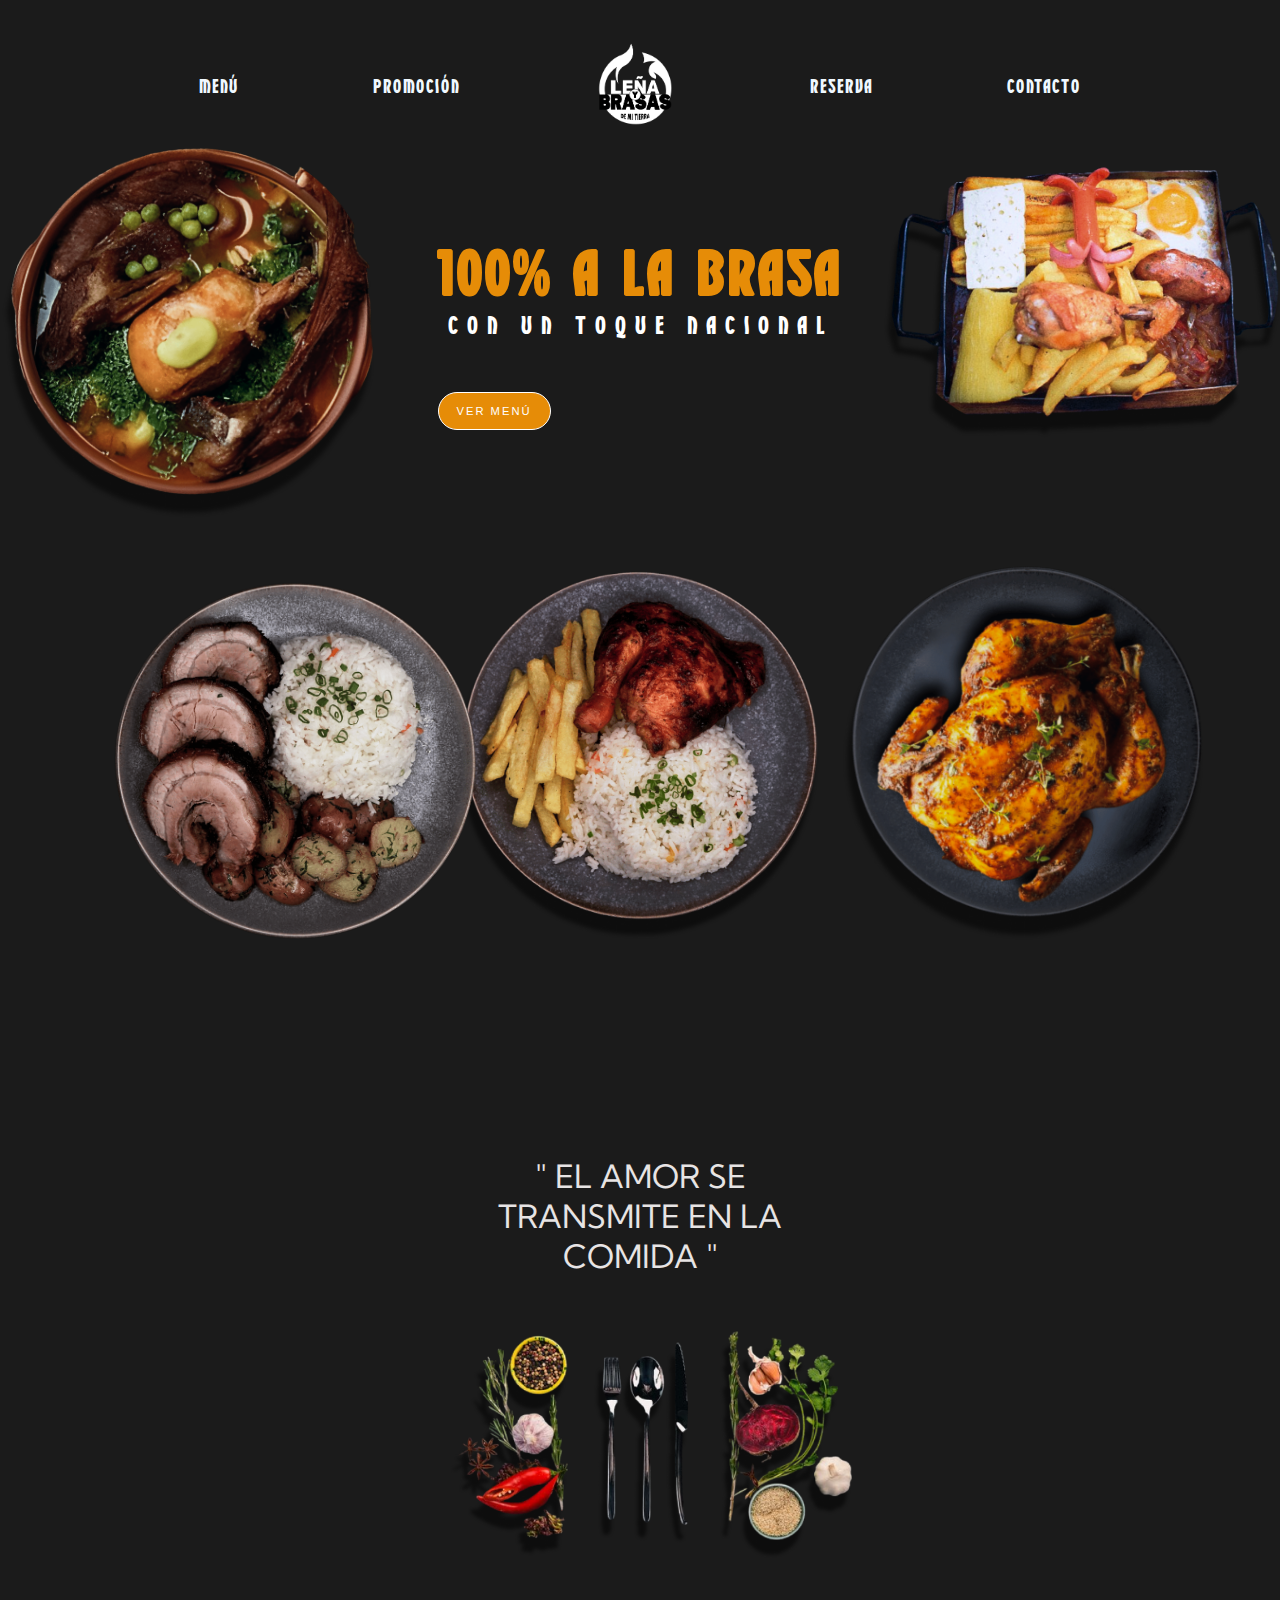
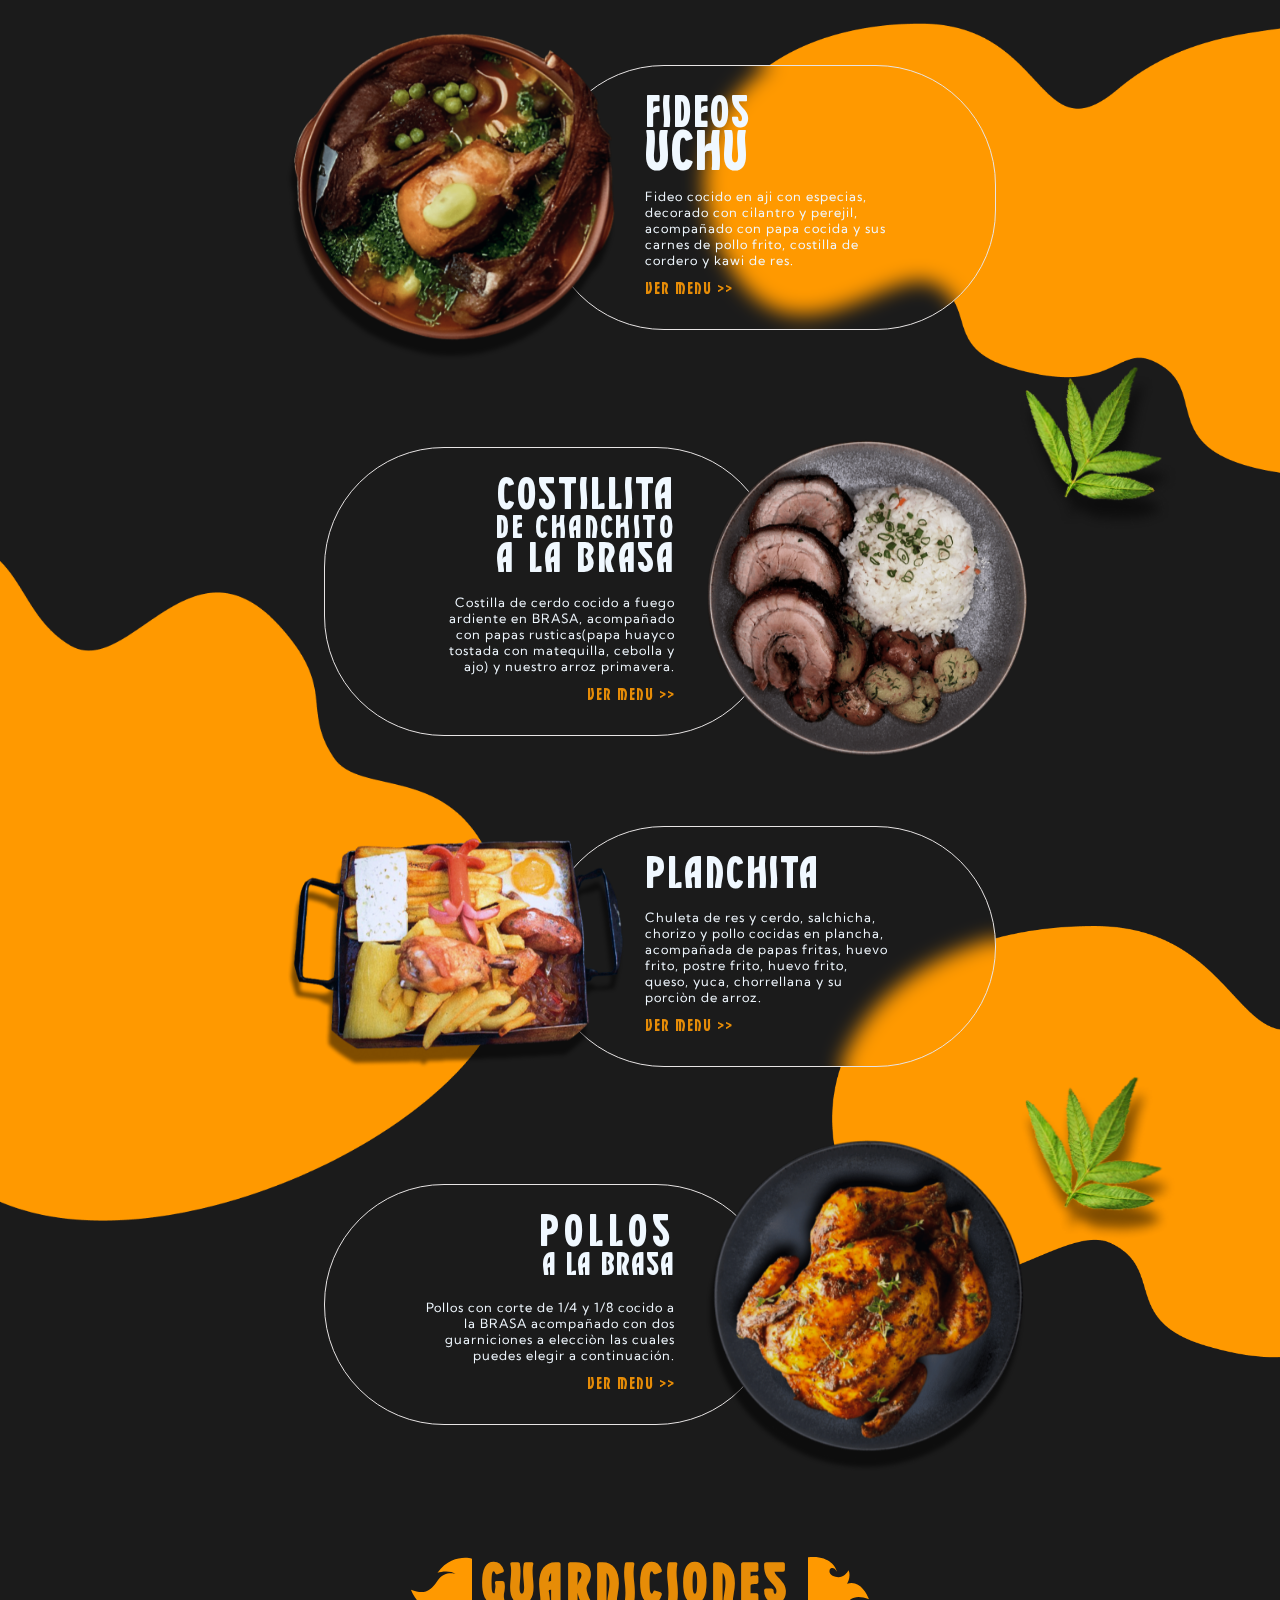
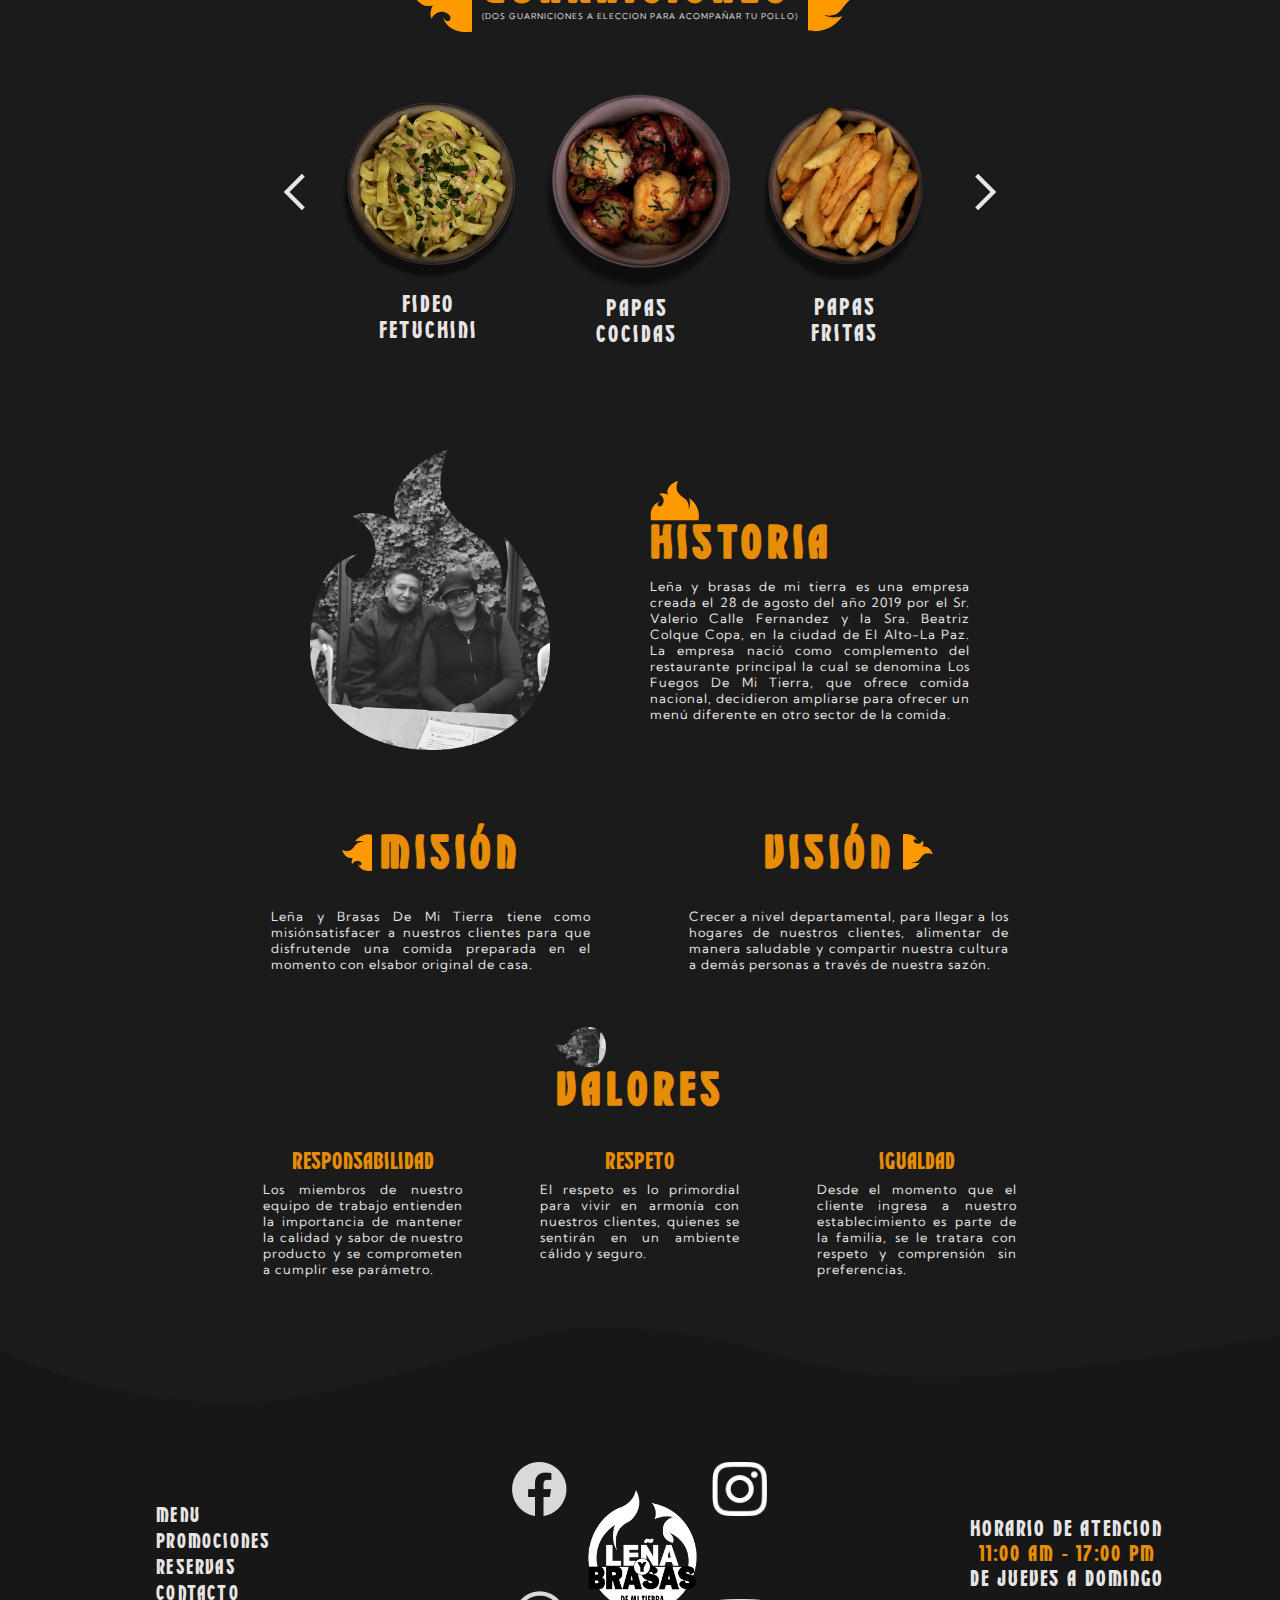
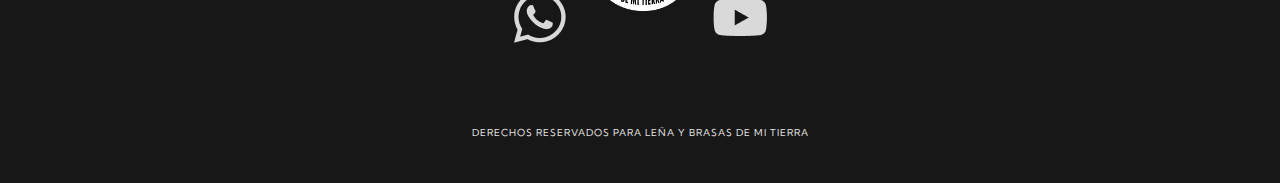
<file: index.html>
<!DOCTYPE html>
<html lang="es">
  <head>
    <meta charset="UTF-8" />
    <meta name="viewport" content="width=device-width, initial-scale=1.0" />
    <link rel="stylesheet" href="style/inicio.css" />
    <link rel="stylesheet" href="style/fonts.css" />
    <link rel="stylesheet" href="style/nav-fotter.css" />
    <link
      rel="shortcut icon"
      href="public/logos/logo.png"
      type="image/x-icon"
    />
    <title>Leña y Brasas</title>
  </head>
  <body>
    <!-- <div class="bg-ruido">

    </div> -->

    <header class="header">
      <!-- nav-movil -->
      <nav class="header__nav-movil">
        <a href="index.html"
          ><img
            src="public/logos/logo.png"
            alt="LOGO LEÑA-BRASAS"
            class="icon-inicio"
        /></a>
        <div>
          <img
            src="./public/logos/menu-movil.png"
            alt="Icono de menú"
            id="menu-movil"
          />
        </div>
        <div class="capa"></div>
        <ul class="nmovil-container hidden">
          <li class="nmovil-items"><a href="menu.html">MENÚ</a></li>
          <li class="nmovil-items"><a href="promociones.html">PROMOCIÓN</a></li>
          <li class="nmovil-items"><a href="reservas.html">RESERVA</a></li>
          <li class="nmovil-items"><a href="contacto.html">CONTACTO</a></li>
        </ul>
      </nav>

      <!-- fin nav-movil -->

      <nav class="header__nav">
        <ul class="nav__container--items">
          <li class="nav-items"><a href="menu.html">MENÚ</a></li>
          <li class="nav-items"><a href="promociones.html">PROMOCIÓN</a></li>
          <a href="index.html"
            ><img src="public/logos/logo.png" alt="LOGO LEÑA-BRASAS"
          /></a>
          <li class="nav-items"><a href="resevas.html">RESERVA</a></li>
          <li class="nav-items"><a href="contacto.html">CONTACTO</a></li>
        </ul>
      </nav>

      <main class="header__main-movil">
        <section class="header-slider">
          <!-- Radio buttons para el control del slider -->
          <input type="radio" id="slide1" name="slider" checked>
          <input type="radio" id="slide2" name="slider">
          <input type="radio" id="slide3" name="slider">
      
          <!-- Contenedor de slides -->
          <div class="slides" id="slides-container">
            <article class="slides-header">
              <img src="./public/image/fideoUchu.png" alt="FIDEOS UCHU">
              <h2>FIDEOS UCHU</h2>
              <button class="button">VER MENU</button>
            </article>
            <article class="slides-header">
              <img src="./public/image/Costilla.png" alt="COSTILLA A LA BRASA">
              <h2>COSTILLA A LA BRASA</h2>
              <button class="button">VER MENU</button>
            </article>
            <article class="slides-header">
              <img src="./public/image/pollo.png" alt="POLLO A LA BRASA">
              <h2>POLLO A LA BRASA</h2>
              <button class="button">VER MENU</button>
            </article>
          </div>
      
          <!-- Radio buttons visibles como puntos de navegación -->
          <div class="content-radio-buttons">
            <label for="slide1" class="radio-button"></label>
            <label for="slide2" class="radio-button"></label>
            <label for="slide3" class="radio-button"></label>
          </div>
        </section>
      </main>
      
      

      <main class="header__main">
        <div class="mani__title">
          <h1>100% A LA BRASA</h1>
          <h2>CON UN TOQUE NACIONAL</h2>
          <button>VER MENÚ</button>
        </div>

        <img
          class="header__main-img-2"
          src="public/image/Costilla.png"
          alt="Costillitas de Cerdo"
        />
        <img
          class="header__main-img-1"
          src="public/image/fideoUchu.png"
          alt="Fideos Uchu"
        />
        <img
          class="header__main-img-4"
          src="public/image/Planchita.png"
          alt="Planchita"
        />
        <img
          class="header__main-img-5"
          src="public/image/pollo.png"
          alt="Pollo a la Brasa"
        />
        <img
          class="header__main-img-3"
          src="public/image/PolloBrasa.png"
          alt="Pollo a la Brasa"
        />
      </main>
    </header>

    <section class="frase">
      <h2>" EL AMOR SE TRANSMITE EN LA COMIDA "</h2>
      <img src="./public/image/cubiertos.png" alt="" />
    </section>
    

    <aside class="menu">
      <img src="/public/image/m1.png" alt="vector fuego" class="vector-1" />
      <img src="/public/image/m2.png" alt="vector fuego" class="vector-2" />
      <img src="/public/image/m3.png" alt="vector fuego" class="vector-3" />
      <div class="aside__menu">
        <img src="public/image/fideoUchu.png" alt="Fideos Uchi" />
        <div class="aside__menu-text">
          <h3>FIDEOS <span>UCHU</span></h3>
          <p>
            Fideo cocido en aji con especias, decorado con cilantro y perejil,
            acompañado con papa cocida y sus carnes de pollo frito, costilla de
            cordero y kawi de res.
          </p>

          <a href="menu.html">VER MENU >></a>
        </div>
      </div>
      <div class="aside__menu plato-2">
        <div class="aside__menu-text">
          <h3>COSTILLITA<span>DE CHANCHITO</span> <span>A LA BRASA</span></h3>
          <p>
            Costilla de cerdo cocido a fuego ardiente en BRASA, acompañado con
            papas rusticas(papa huayco tostada con matequilla, cebolla y ajo) y
            nuestro arroz primavera.
          </p>
          <a href="menu.html">VER MENU >></a>
        </div>
        <img
          src="public/image/Costilla.png"
          alt="Costilla de Cerdo"
          class="costilla"
        />
        <img src="public/image/h1.png" alt="Hoja" class="hoja1" />
      </div>

      <div class="aside__menu plate-3">
        <img src="public/image/Planchita.png" alt="Planchita" />
        <div class="aside__menu-text plate3">
          <h3>PLANCHITA</h3>
          <p>
            Chuleta de res y cerdo, salchicha, chorizo y pollo cocidas en
            plancha, acompañada de papas fritas, huevo frito, postre frito,
            huevo frito, queso, yuca, chorrellana y su porciòn de arroz.
          </p>
          <a href="menu.html">VER MENU >></a>
        </div>
      </div>

      <div class="aside__menu plate-4">
        <div class="aside__menu-text">
          <h3>PolloS<span>A LA BRASA</span></h3>
          <p>
            Pollos con corte de 1/4 y 1/8 cocido a la BRASA acompañado con dos
            guarniciones a elecciòn las cuales puedes elegir a continuación.
          </p>
          <a href="menu.html">VER MENU >></a>
        </div>

        <img src="public/image/pollo.png" alt="Pollo a la Brasa"  class="pollo"/>
        <img src="public/image/h1.png" alt="Hoja" class="hoja2" />
      </div>
    </aside>
    <section class="container__guarniciones">
      <div class="guarniciones__titulo">
        <img src="/public/image/fuego.svg" alt="Vector Fuego" class="fuego" />
        <div class="titulo">
          <h3>GUARNICIONES</h3>
          <p>(DOS GUARNICIONES A ELECCION PARA ACOMPAÑAR TU POLLO)</p>
        </div>
        <img src="/public/image/fuego.svg" alt="Vector Fuego" />
      </div>
      <svg
        xmlns="http://www.w3.org/2000/svg"
        viewBox="0 0 24 24"
        class="arrow-izquierda"
        onclick="moveSlide(-1)"
      >
        <path
          d="M15.293 3.293 6.586 12l8.707 8.707 1.414-1.414L9.414 12l7.293-7.293-1.414-1.414z"
        />
      </svg>
      <div class="container__slider">
        <div class="slider__Guarniciones">
          <div class="slider-wrapper">
            <div class="slider">
              <img
                src="public/image/FideoFetuchini.png"
                alt="Fideo Fetuchini"
              />
              <h4>FIDEO <span>FETUCHINI</span></h4>
            </div>
            <div class="slider">
              <img src="public/image/papasCocidas.png" alt="Papas Cocidas" />
              <h4>PAPAS <span>COCIDAS</span></h4>
            </div>
            <div class="slider">
              <img src="public/image/papasFritas.png" alt="Papas Fritas" />
              <h4>PAPAS <span>FRITAS</span></h4>
            </div>
            <div class="slider">
              <img src="public/image/arroz.png" alt="Papas Fritas" />
              <h4>ARROZ<span>PRIMAVERA</span></h4>
            </div>
          </div>
        </div>
      </div>
      <svg
        xmlns="http://www.w3.org/2000/svg"
        viewBox="0 0 24 24"
        class="arrow-derecha"
        onclick="moveSlide(1)"
      >
        <path
          d="M7.293 4.707 14.586 12l-7.293 7.293 1.414 1.414L17.414 12 8.707 3.293 7.293 4.707z"
        />
      </svg>
    </section>

    <div class="s_nosotros">
      <article class="s_nosotros historia-2">
        <img
          src="./public/image/historia.png"
          alt="img-historia"
          class="historia-img"
        />
        <div class="content-text">
          <div class="historia-titulo">
            <img
              src="/public/image/fuego.svg"
              alt="Vector Fuego"
              class="fuego"
            />
            <h3>HISTORIA</h3>
          </div>

          <p>
            Leña y brasas de mi tierra es una empresa creada el 28 de agosto del
            año 2019 por el Sr. Valerio Calle Fernandez y la Sra. Beatriz Colque
            Copa, en la ciudad de El Alto-La Paz. La empresa nació como
            complemento del restaurante principal la cual se denomina Los Fuegos
            De Mi Tierra, que ofrece comida nacional, decidieron ampliarse para
            ofrecer un menú diferente en otro sector de la comida.
          </p>
        </div>
      </article>
      <article class="s_nosotros historia">
        <div class="historia-titulo">
          <img src="/public/image/fuego.svg" alt="Vector Fuego" class="fuego" />
          <h3>HISTORIA</h3>
        </div>

        <img src="./public/image/Vector 13.png" alt="" />
        <p>
          Leña y brasas de mi tierra es una empresa creada el 28 de agosto del
          año 2019 por el Sr. Valerio Calle Fernandez y la Sra. Beatriz Colque
          Copa, en la ciudad de El Alto-La Paz. La empresa nació como
          complemento del restaurante principal la cual se denomina Los Fuegos
          De Mi Tierra, que ofrece comida nacional, decidieron ampliarse para
          ofrecer un menú diferente en otro sector de la comida.
        </p>
      </article>
      <div class="content-mv">
        <article class="s_nosotros-mision">
          <div class="mision-titulo">
            <img
              src="/public/image/fuego.svg"
              alt="Vector Fuego"
              class="fuego"
            />
            <h3>MISIÓN</h3>
          </div>
          <p>
            Leña y Brasas De Mi Tierra tiene como misiónsatisfacer a nuestros
            clientes para que disfrutende una comida preparada en el momento con
            elsabor original de casa.
          </p>
        </article>
        <article class="s_nosotros-mision">
          <div class="mision-titulo vision">
            <h3>VISIÓN</h3>
            <img
              src="./public/image/fuego.svg"
              alt="Vector Fuego"
              class="fuego"
            />
          </div>
          <p>
            Crecer a nivel departamental, para llegar a los hogares de nuestros
            clientes, alimentar de manera saludable y compartir nuestra cultura
            a demás personas a través de nuestra sazón.
          </p>
        </article>
      </div>
    </div>
    <div class="s_nosotros valores">
      <div class="historia-titulo">
         <img
          src="./public/image/historia.png"
          alt="img-historia"
          class="historia-img"
        />
        <h3>VALORES</h3>
      </div>
      <div class="content-valores">
        <article>
          <h4>RESPONSABILIDAD</h4>
          <p>
            Los miembros de nuestro equipo de trabajo entienden la importancia
            de mantener la calidad y sabor de nuestro producto y se comprometen
            a cumplir ese parámetro.
          </p>
        </article>
        <article>
          <h4>RESPETO</h4>
          <p>
            El respeto es lo primordial para vivir en armonía con nuestros
            clientes, quienes se sentirán en un ambiente cálido y seguro.
          </p>
        </article>
        <article>
          <h4>IGUALDAD</h4>
          <p>
            Desde el momento que el cliente ingresa a nuestro establecimiento es
            parte de la familia, se le tratara con respeto y comprensión sin
            preferencias.
          </p>
        </article>
      </div>
    </div>

    <footer class="footer">
      <section class="menu-footer">
        <ul>
          <li><a href="menu.html">MENU</a></li>
          <li><a href="promociones.html">PROMOCIONES</a></li>
          <li><a href="resevas.html">RESERVAS</a></li>
          <li><a href="contacto.html">CONTACTO</a></li>
        </ul>
      </section>
      <section class="redes">
        <div>
          <img src="public/logos/fb.png" alt="Logo Faccebok" />
        </div>
        <div>
          <img src="public/logos/in.png" alt="Instagram" class="instagram" />
        </div>
        <div><img src="public/logos/wp.png" alt="Whatsapp" /></div>

        <a href="index.html"> <img src="public/logos/logo.png" alt="logo" /></a>

        <div><img src="public/logos/yt.png" alt="Youtube" /></div>
      </section>
      <section class="horarios">
        <h3>HORARIO DE ATENCION</h3>
        <h3>11:00 AM - 17:00 PM</h3>
        <h3>DE JUEVES A DOMINGO</h3>
      </section>
      <h5>DERECHOS RESERVADOS PARA LEÑA Y BRASAS DE MI TIERRA</h5>
    </footer>

    <script src="script/script.js"></script>
  </body>
</html>
</file>
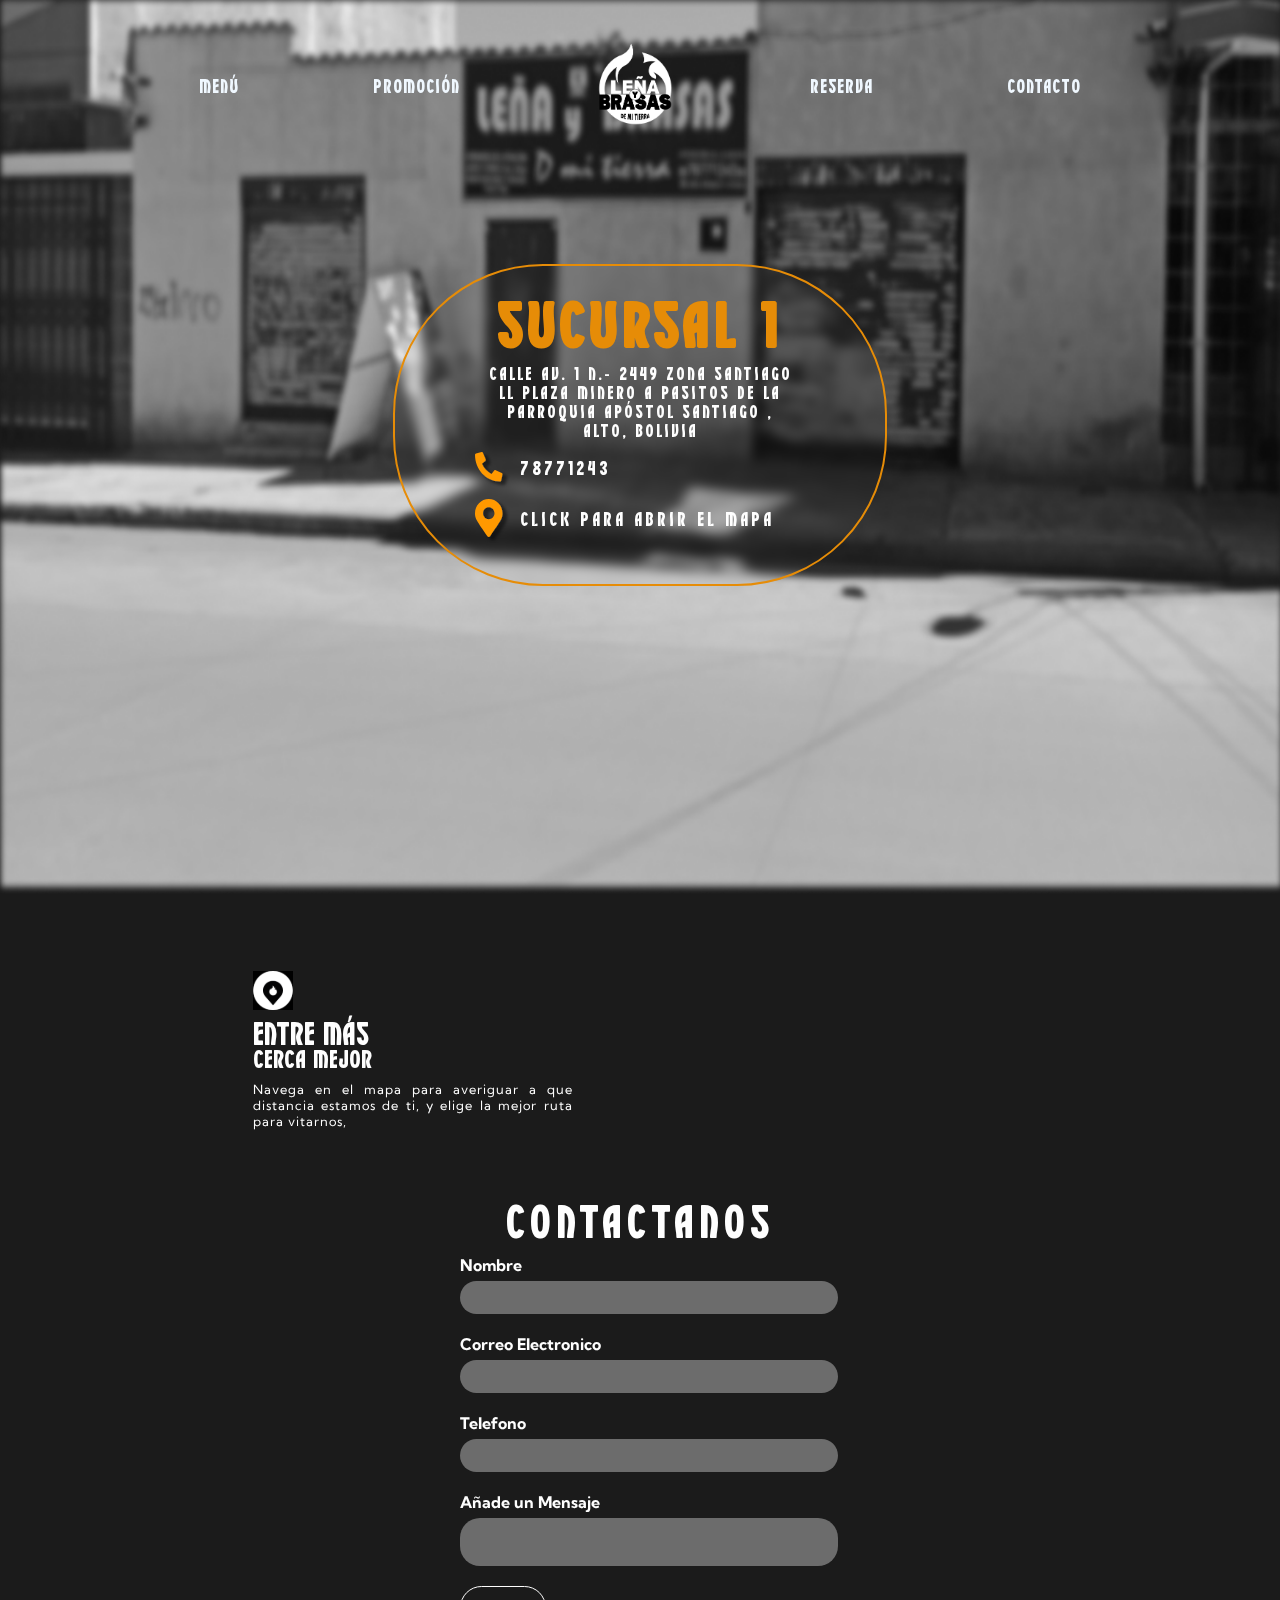
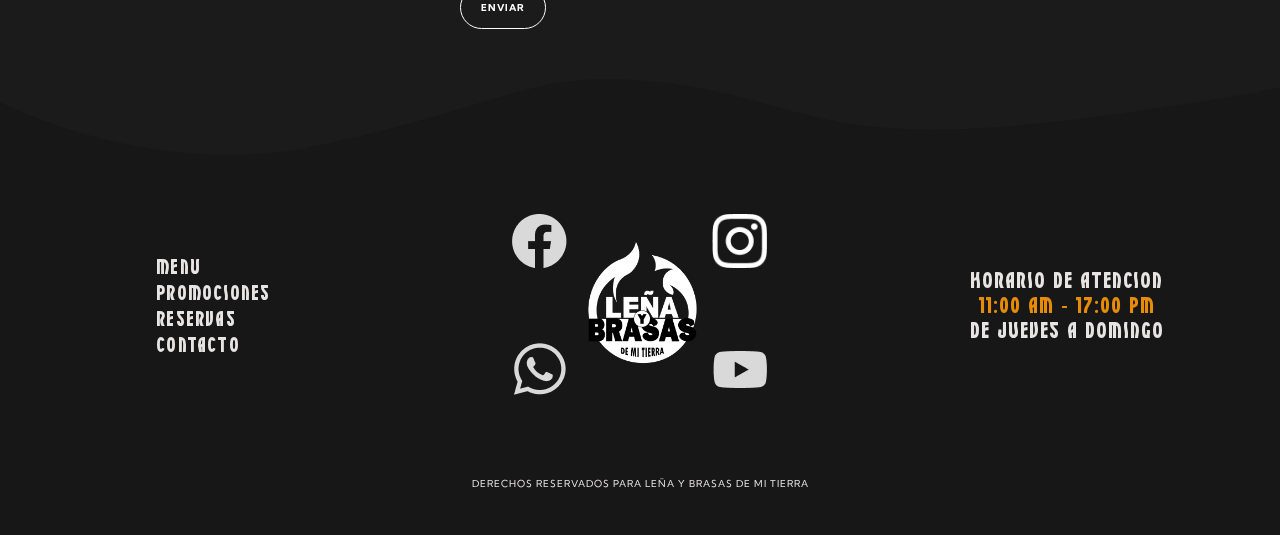
<file: contacto.html>
<!DOCTYPE html>
<html lang="es">
  <head>
    <meta charset="UTF-8" />
    <meta name="viewport" content="width=device-width, initial-scale=1.0" />
    <title>Reservas-Leña y Brasas</title>
    <link
      rel="shortcut icon"
      href="public/logos/logo.png"
      type="image/x-icon"
    />
    <link rel="stylesheet" href="style/nav-fotter.css" />
    <link rel="stylesheet" href="style/contacto.css" />
    <link rel="stylesheet" href="style/fonts.css" />
  </head>
  <body>
    <header class="header">
      <!-- nav-movil -->
      <nav class="header__nav-movil">
        <a href="index.html"
          ><img
            src="public/logos/logo.png"
            alt="LOGO LEÑA-BRASAS"
            class="icon-inicio"
        /></a>
        <div>
          <img
            src="./public/logos/menu-movil.png"
            alt="Icono de menú"
            id="menu-movil"
          />
        </div>
        <div class="capa"></div>
        <ul class="nmovil-container hidden">
          <li class="nmovil-items"><a href="menu.html">MENÚ</a></li>
          <li class="nmovil-items"><a href="promociones.html">PROMOCIÓN</a></li>
          <li class="nmovil-items"><a href="resevas.html">RESERVA</a></li>
          <li class="nmovil-items"><a href="contacto.html">CONTACTO</a></li>
        </ul>
      </nav>

      <!-- fin nav-movil -->
      <nav class="header__nav">
        <ul class="nav__container--items">
          <li class="nav-items"><a href="menu.html">MENÚ</a></li>
          <li class="nav-items"><a href="promociones.html">PROMOCIÓN</a></li>
          <a href="index.html"
            ><img src="public/logos/logo.png" alt="LOGO LEÑA-BRASAS"
          /></a>
          <li class="nav-items"><a href="resevas.html">RESERVA</a></li>
          <li class="nav-items"><a href="contacto.html">CONTACTO</a></li>
        </ul>
      </nav>

      <img
        src="public/image/bg-conacto.png"
        alt="Fondo Reservas"
        class="fondo-reservas"
      />

      <div class="titulo__header">
        <h3>SUCURSAL 1</h3>
        <p>
          Calle av. 1 N.- 2449 zona santiago ll plaza minero a pasitos de la
          parroquia APÓSTOL SANTIAGO , Alto, Bolivia
        </p>
        <div class="enlaces">
          <img src="public/logos/logo-telefoo.svg" alt="icono-telefono" />
          <a href="#">78771243</a>
        </div>
        <div class="enlaces">
          <img src="/public/logos/logo-ubicacion.svg" alt="" />
          <a href="#">CLICK PARA ABRIR EL MAPA</a>
        </div>
      </div>
    </header>

    <section class="container__ubicaiones">
      <div class="text-content">
        <img src="./public/image/ubicaion.svg" alt="icon-ubicacion" />
        <h3>ENTRE MÁS <span>CERCA MEJOR</span></h3>
        <p>
          Navega en el mapa para averiguar a que distancia estamos de ti, y
          elige la mejor ruta para vitarnos,
        </p>
      </div>
      <div class="ubicaion">
        <iframe
          src="https://www.google.com/maps/embed?pb=!1m18!1m12!1m3!1d15299.01806615!2d-68.18625239487682!3d-16.538486309923687!2m3!1f0!2f0!3f0!3m2!1i1024!2i768!4f13.1!3m3!1m2!1s0x915edff8a188407f%3A0x8f3fc57b8d7b1775!2sLe%C3%B1a%20y%20Brasas%20de%20mi%20tierra!5e0!3m2!1ses!2sbo!4v1730522344689!5m2!1ses!2sbo"
          width="400"
          height="300"
          style="border: 0"
          allowfullscreen=""
          loading="lazy"
          referrerpolicy="no-referrer-when-downgrade"
        ></iframe>
      </div>
    </section>

    <main class="container__form">
      <h3>CONTACTANOS</h3>
      <form action="" class="form-form">
        <div>
          <label for="Nombre">Nombre </label>
          <input type="text" required id="Nombre" />
        </div>
        <div>
          <label for="Correo">Correo Electronico</label>
          <input type="email" required id="Correo" />
        </div>
        <div>
          <label for="Telefono">Telefono </label>
          <input type="text" id="Telefono" />
        </div>
        <div>
          <label for="Mensaje"> Añade un Mensaje</label>
          <textarea name="" id="Mensaje"></textarea>
        </div>
        <button type="submit" class="button">ENVIAR</button>
      </form>
    </main>

    <footer class="footer">
      <section class="menu-footer">
        <ul>
          <li><a href="menu.html">MENU</a></li>
          <li><a href="promociones.html">PROMOCIONES</a></li>
          <li><a href="resevas.html">RESERVAS</a></li>
          <li><a href="contacto.html">CONTACTO</a></li>
        </ul>
      </section>
      <section class="redes">
        <div>
          <img src="public/logos/fb.png" alt="Logo Faccebok" />
        </div>
        <div>
          <img src="public/logos/in.png" alt="Instagram" class="instagram" />
        </div>
        <div><img src="public/logos/wp.png" alt="Whatsapp" /></div>

        <a href="index.html"> <img src="public/logos/logo.png" alt="logo" /></a>

        <div><img src="public/logos/yt.png" alt="Youtube" /></div>
      </section>
      <section class="horarios">
        <h3>HORARIO DE ATENCION</h3>
        <h3>11:00 AM - 17:00 PM</h3>
        <h3>DE JUEVES A DOMINGO</h3>
      </section>
      <h5>DERECHOS RESERVADOS PARA LEÑA Y BRASAS DE MI TIERRA</h5>
    </footer>
    <script src="./script/script.js"></script>
  </body>
</html>
</file>
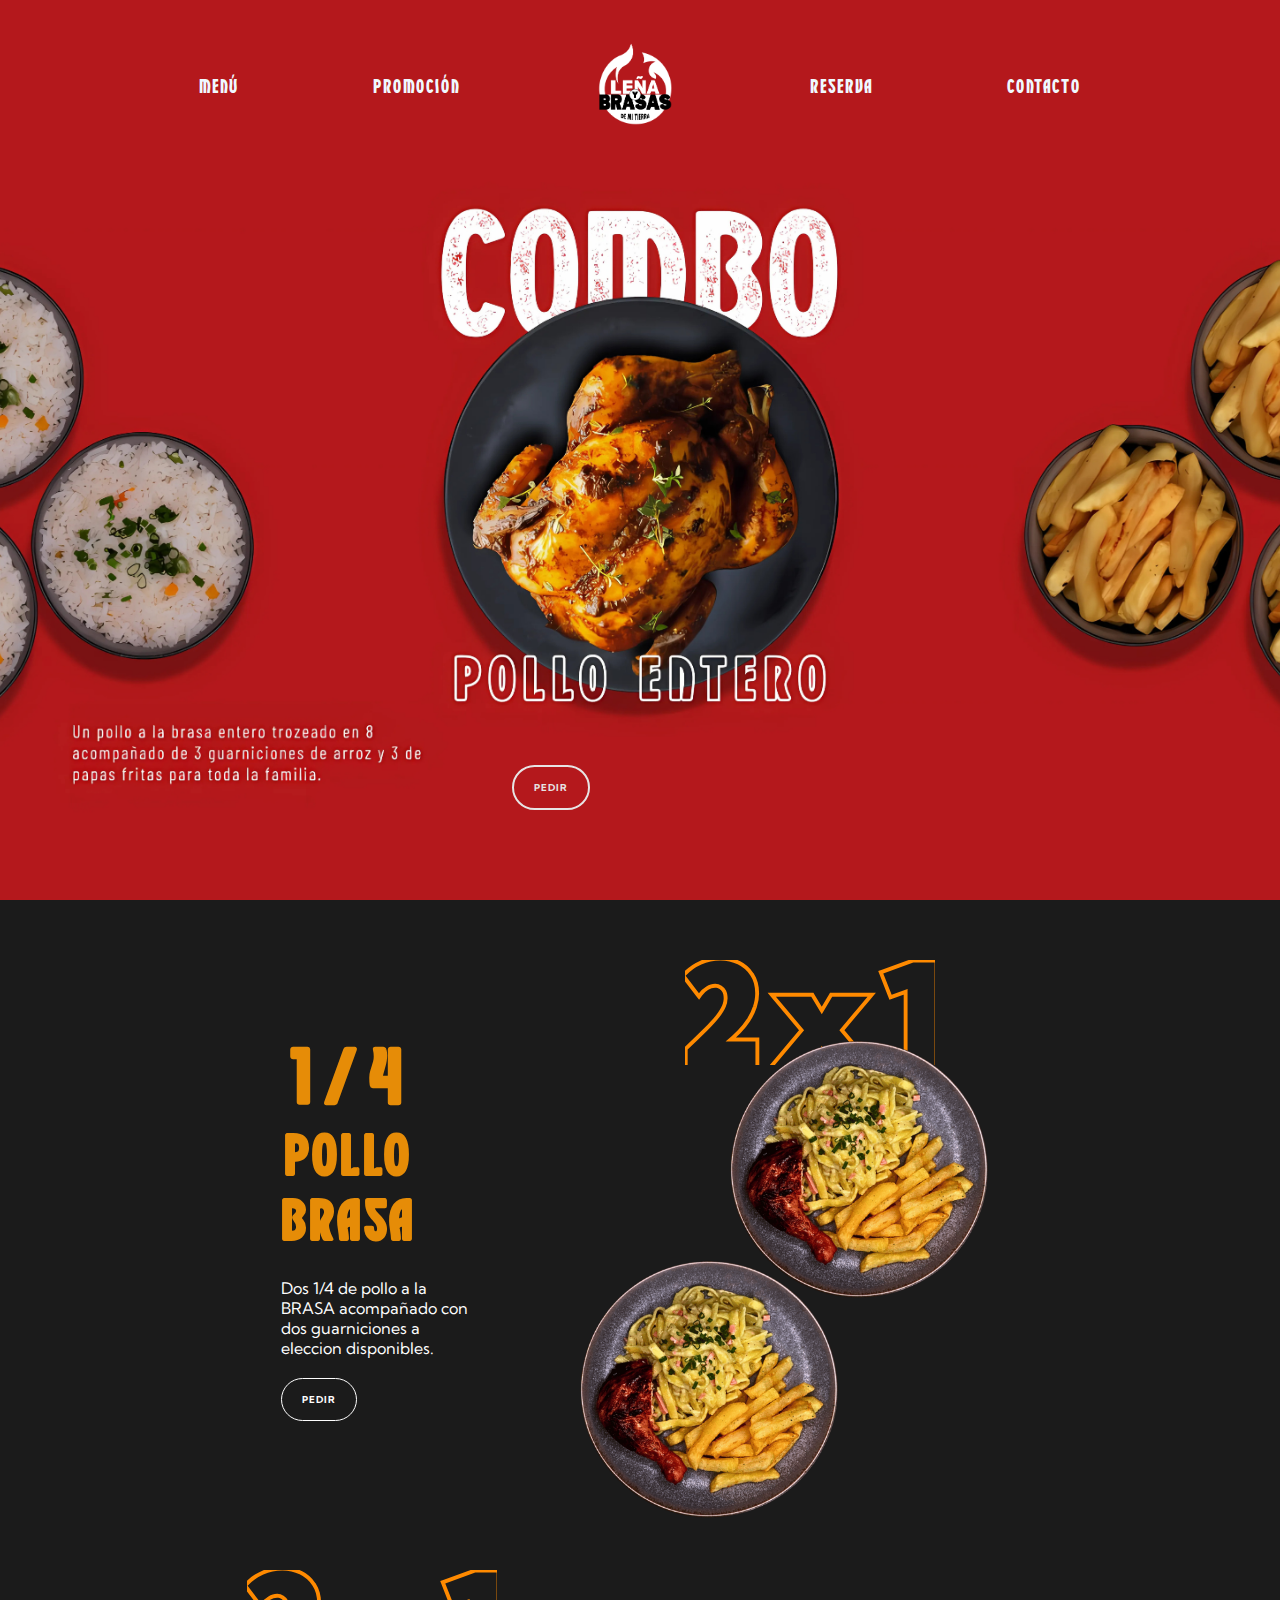
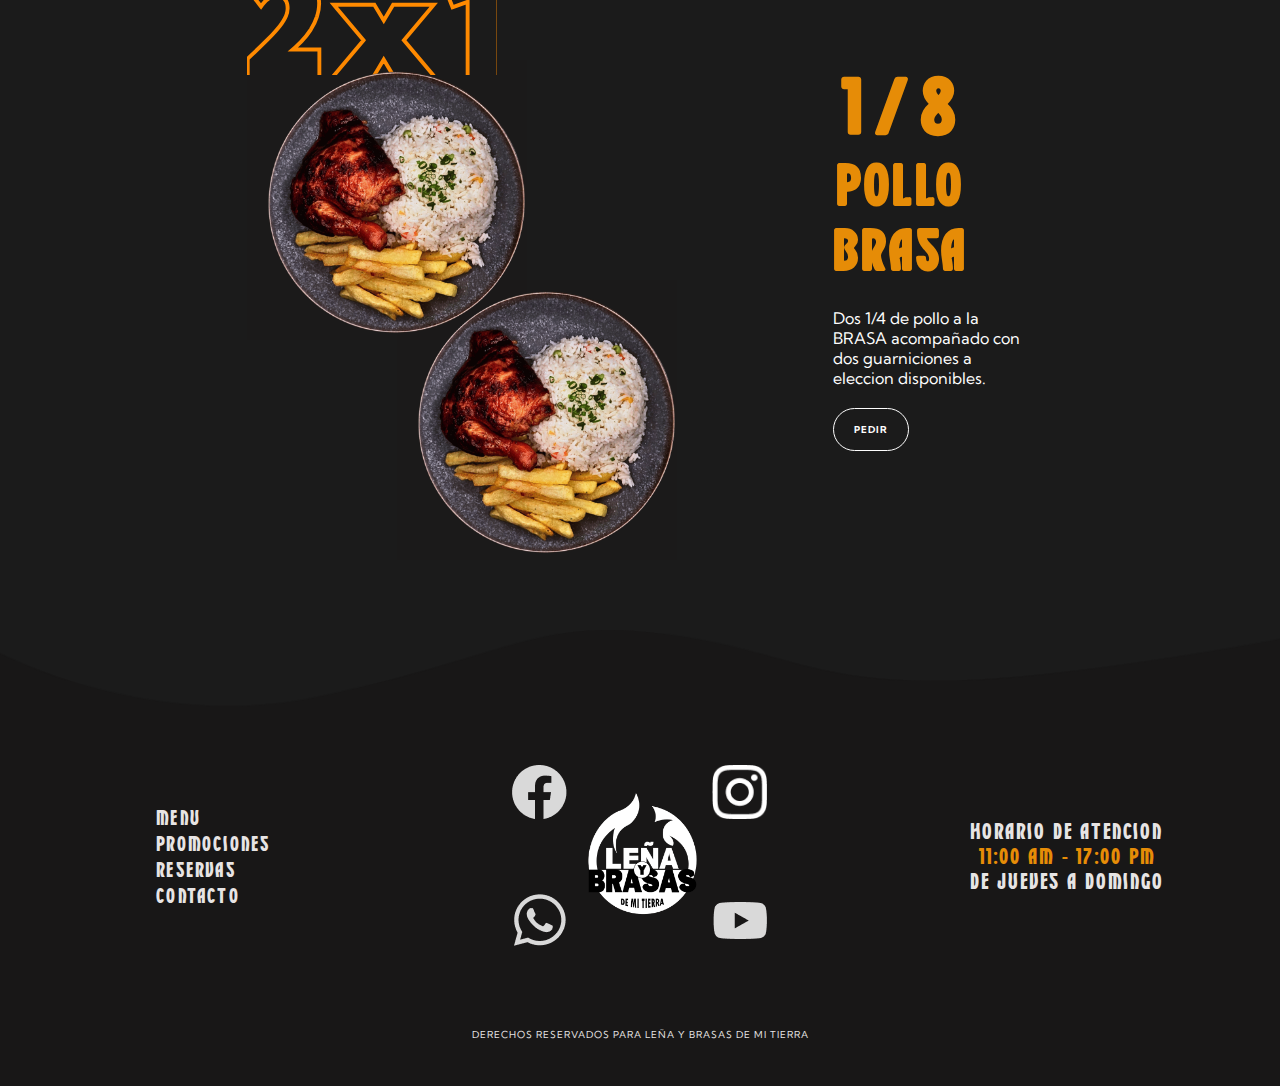
<file: promociones.html>
<!DOCTYPE html>
<html lang="es">
  <head>
    <meta charset="UTF-8" />
    <meta name="viewport" content="width=device-width, initial-scale=1.0" />
    <title>Promociónes</title>
    <link rel="stylesheet" href="style/nav-fotter.css" />
    <link rel="stylesheet" href="style/promociones.css" />
    <link rel="stylesheet" href="style/fonts.css" />
  </head>
  <body>
    <header class="header">
      <!-- nav-movil -->
      <nav class="header__nav-movil">
        <a href="index.html"
          ><img
            src="public/logos/logo.png"
            alt="LOGO LEÑA-BRASAS"
            class="icon-inicio"
        /></a>
        <div>
          <img
            src="./public/logos/menu-movil.png"
            alt="Icono de menú"
            id="menu-movil"
          />
        </div>
        <div class="capa"></div>
        <ul class="nmovil-container hidden">
          <li class="nmovil-items"><a href="menu.html">MENÚ</a></li>
          <li class="nmovil-items"><a href="promociones.html">PROMOCIÓN</a></li>
          <li class="nmovil-items"><a href="resevas.html">RESERVA</a></li>
          <li class="nmovil-items"><a href="contacto.html">CONTACTO</a></li>
        </ul>
      </nav>

      <!-- fin nav-movil -->
      <nav class="header__nav">
        <ul class="nav__container--items">
          <li class="nav-items"><a href="menu.html">MENÚ</a></li>
          <li class="nav-items"><a href="promociones.html">PROMOCIÓN</a></li>
          <a href="index.html"
            ><img src="public/logos/logo.png" alt="LOGO LEÑA-BRASAS"
          /></a>
          <li class="nav-items"><a href="resevas.html">RESERVA</a></li>
          <li class="nav-items"><a href="contacto.html">CONTACTO</a></li>
        </ul>
      </nav>
      <button class="button menu-button">PEDIR</button>
    
    </header>

    <main class="container__promociones">
      <section class="contenido__promos">
        <div class="text-promos">
          <h3><span>1/4</span><span>POLLO</span><span>BRASA</span></h3>
          <p>
            Dos 1/4 de pollo a la BRASA acompañado con dos guarniciones a
            eleccion disponibles.
          </p>
          <button class="button">PEDIR</button>
        </div>
        <div class="img-promos">
          <img src="public/logos/2x1.svg" alt="" />
          <img src="public/image/pierna-pollo.png" alt="1/4 de pollo" />
          <img src="public/image/pierna-pollo.png" alt="1/4 de pollo" />
        </div>
      </section>
      <section class="contenido__promos">
        <div class="img-promos promos-2">
          <img src="public/logos/2x1.svg" alt="2x1" class="dosx1" />
          <img
            src="/public/image/entrepierna-pollo.png"
            alt="Pierna de Pollo "
            class="pollo"
          />
          <img
            src="/public/image/entrepierna-pollo.png"
            alt="Pierna de Pollo "
            class="pollo"
          />
        </div>
        <div class="text-promos">
          <h3><span>1/8</span><span>POLLO</span><span>BRASA</span></h3>
          <p>
            Dos 1/4 de pollo a la BRASA acompañado con dos guarniciones a
            eleccion disponibles.
          </p>
          <button class="button">PEDIR</button>
        </div>
      </section>
    </main>

    <footer class="footer">
      <section class="menu-footer">
        <ul>
          <li><a href="menu.html">MENU</a></li>
          <li><a href="promociones.html">PROMOCIONES</a></li>
          <li><a href="resevas.html">RESERVAS</a></li>
          <li><a href="contacto.html">CONTACTO</a></li>
        </ul>
      </section>
      <section class="redes">
        <div>
          <img src="public/logos/fb.png" alt="Logo Faccebok" />
        </div>
        <div>
          <img src="public/logos/in.png" alt="Instagram" class="instagram" />
        </div>
        <div><img src="public/logos/wp.png" alt="Whatsapp" /></div>

        <a href="index.html"> <img src="public/logos/logo.png" alt="logo" /></a>

        <div><img src="public/logos/yt.png" alt="Youtube" /></div>
      </section>
      <section class="horarios">
        <h3>HORARIO DE ATENCION</h3>
        <h3>11:00 AM - 17:00 PM</h3>
        <h3>DE JUEVES A DOMINGO</h3>
      </section>
      <h5>DERECHOS RESERVADOS PARA LEÑA Y BRASAS DE MI TIERRA</h5>
    </footer>
    <script src="./script/script.js"></script>

  </body>
</html>
</file>
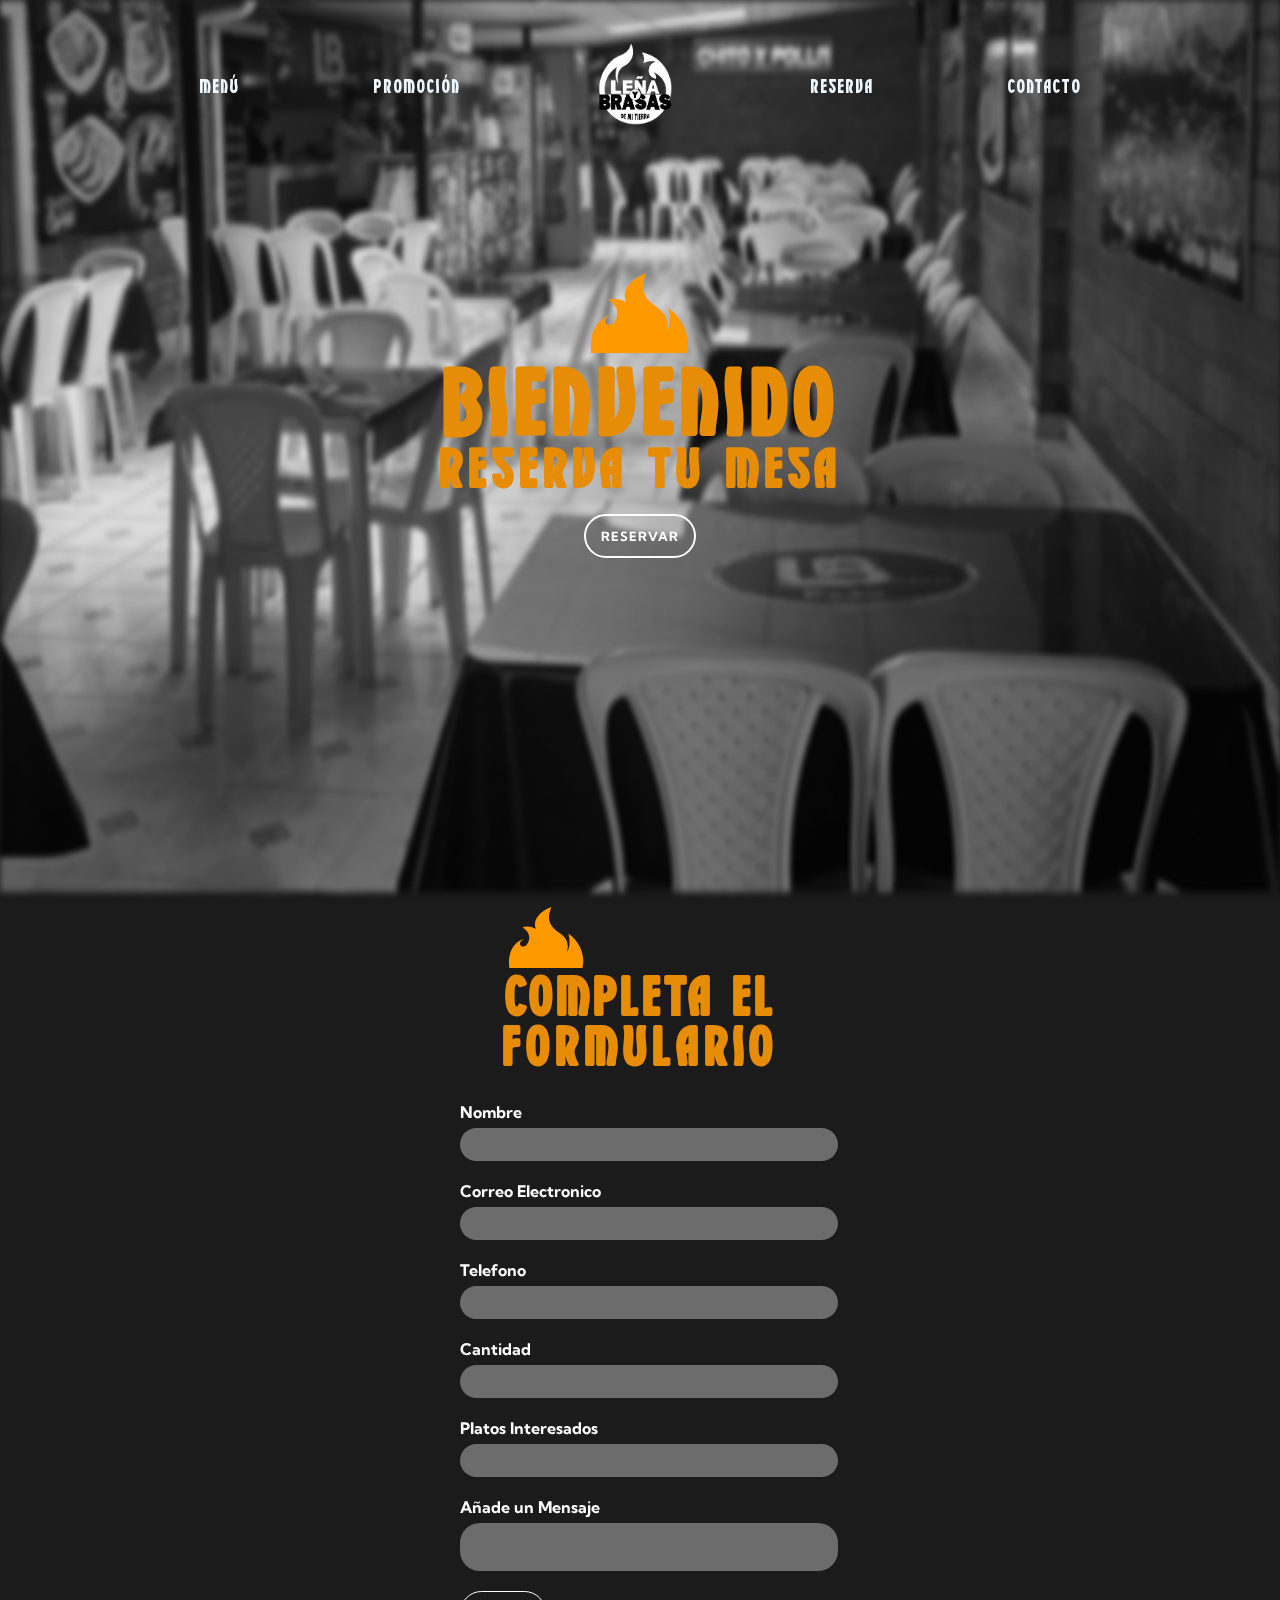
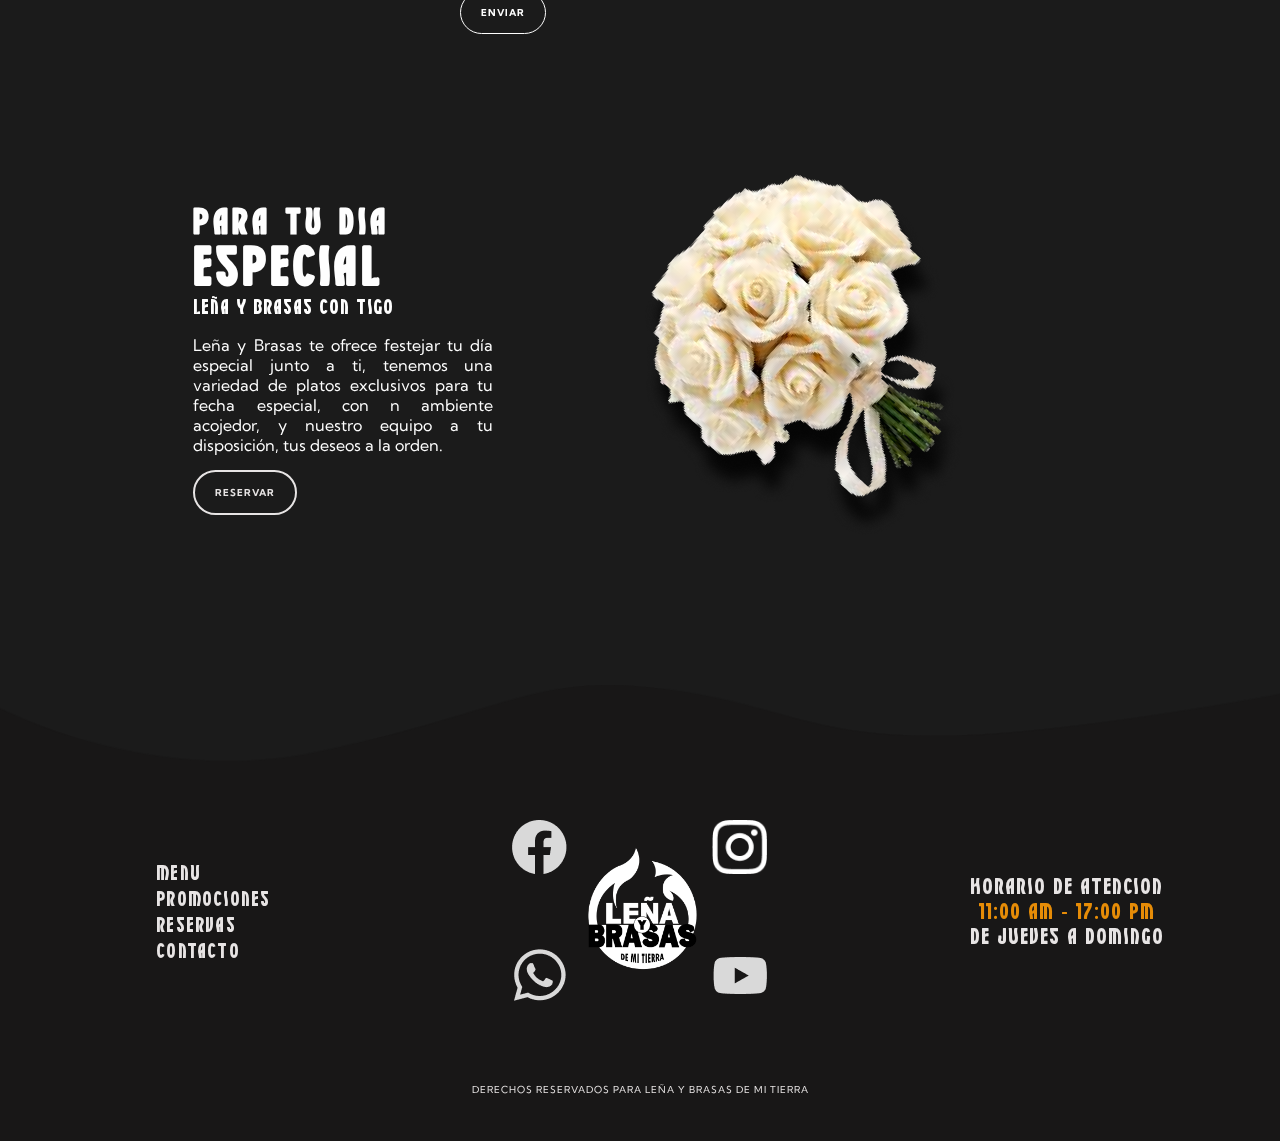
<file: resevas.html>
<!DOCTYPE html>
<html lang="es">
  <head>
    <meta charset="UTF-8" />
    <meta name="viewport" content="width=device-width, initial-scale=1.0" />
    <title>Reservas-Leña y Brasas</title>
    <link rel="stylesheet" href="style/nav-fotter.css" />
    <link rel="stylesheet" href="style/reseras.css" />
    <link rel="stylesheet" href="style/fonts.css" />
  </head>
  <body>
    <header class="header">
      <!-- nav-movil -->
      <nav class="header__nav-movil">
        <a href="index.html"
          ><img
            src="public/logos/logo.png"
            alt="LOGO LEÑA-BRASAS"
            class="icon-inicio"
        /></a>
        <div>
          <img
            src="./public/logos/menu-movil.png"
            alt="Icono de menú"
            id="menu-movil"
          />
        </div>
        <div class="capa"></div>
        <ul class="nmovil-container hidden">
          <li class="nmovil-items"><a href="menu.html">MENÚ</a></li>
          <li class="nmovil-items"><a href="promociones.html">PROMOCIÓN</a></li>
          <li class="nmovil-items"><a href="resevas.html">RESERVA</a></li>
          <li class="nmovil-items"><a href="contacto.html">CONTACTO</a></li>
        </ul>
      </nav>

      <!-- fin nav-movil -->
      <nav class="header__nav">
        <ul class="nav__container--items">
          <li class="nav-items"><a href="menu.html">MENÚ</a></li>
          <li class="nav-items"><a href="promociones.html">PROMOCIÓN</a></li>
          <a href="index.html"
            ><img src="public/logos/logo.png" alt="LOGO LEÑA-BRASAS"
          /></a>
          <li class="nav-items"><a href="resevas.html">RESERVA</a></li>
          <li class="nav-items"><a href="contacto.html">CONTACTO</a></li>
        </ul>
      </nav>

      <img
        src="public/image/bg-reservas.png"
        alt="Fondo Reservas"
        class="fondo-reservas"
      />

      <div class="titulo__header">
        <img src="public/image/fuego.svg" alt="vector fuego" />
        <h3>BIENVENIDO <span>Reserva tu mesa</span></h3>
        <button class="button">RESERVAR</button>
      </div>
    </header>

    <main class="Container__reserva">
      <div class="titulo__reserva">
        <img src="public/image/fuego.svg" alt="vector fuego" />
        <h3>COMPLETA EL<span>FORMULARIO</span></h3>
        <p></p>
      </div>

      <form action="" class="form-form">
        <div>
          <label for="Nombre">Nombre </label>
          <input type="text" required id="Nombre" />            
        </div>
        <div>
          <label for="Correo">Correo Electronico</label>
          <input type="email" required id="Correo" />
        </div>
        <div>
          <label for="Telefono">Telefono </label>
          <input type="text" id="Telefono" />
        </div>
        <div>
          <label for="Cantidad">Cantidad </label>
          <input type="text" id="Cantidad" />
        </div>
        <div>
          <label for="Platos">Platos Interesados </label>
          <input type="text" required id="Platos" />
        </div>
        <div>
          <label for="Mensaje"> Añade un Mensaje</label>
          <textarea name="" id="Mensaje"></textarea>
        </div>
        <button type="submit" class="button">ENVIAR</button>
      </form>

    </main>

    <section class="Container__especial">
      <div class="especial-contenido">
        <h3>
          PARA TU DIA <span>ESPECIAL</span><span>LEÑA Y BRASAS CON TIGO</span>
        </h3>
        <p>
          Leña y Brasas te ofrece festejar tu día especial junto a ti, tenemos
          una variedad de platos exclusivos para tu fecha especial, con n
          ambiente acojedor, y nuestro equipo a tu disposición, tus deseos a la
          orden.
        </p>
        <button class="button">RESERVAR</button>
      </div>
      <div class="especial-img">
        <img src="public/image/rosasa.png" alt="rosas" />
      </div>
    </section>


    <footer class="footer">
      <section class="menu-footer">
        <ul>
          <li><a href="menu.html">MENU</a></li>
          <li><a href="promociones.html">PROMOCIONES</a></li>
          <li><a href="reservas.html">RESERVAS</a></li>
          <li><a href="contacto">CONTACTO</a></li>
        </ul>
      </section>
      <section class="redes">
        <div>
          <img src="public/logos/fb.png" alt="Logo Faccebok" />
        </div>
        <div>
          <img src="public/logos/in.png" alt="Instagram" class="instagram" />
        </div>
        <div><img src="public/logos/wp.png" alt="Whatsapp" /></div>

        <a href="index.html"> <img src="public/logos/logo.png" alt="logo" /></a>

        <div><img src="public/logos/yt.png" alt="Youtube" /></div>
      </section>
      <section class="horarios">
        <h3>HORARIO DE ATENCION</h3>
        <h3>11:00 AM - 17:00 PM</h3>
        <h3>DE JUEVES A DOMINGO</h3>
      </section>
      <h5>DERECHOS RESERVADOS PARA LEÑA Y BRASAS DE MI TIERRA</h5>
    </footer>
    <script src="./script/script.js"></script>
  </body>
</html>
</file>
<file: style/inicio.css>
/*-----header -- main ---- */

.header__main {
  width: 100%;
  min-height: 100vh;
  display: flex;
  flex-direction: row;
  align-items: center;
  justify-content: center;
  position: relative;
 

}
.mani__title {
  position: absolute;
  top: 12%;
}
.mani__title h1 {
  color: var(--color-button);
  font-size: clamp(1.5rem, 5vw, 4.5rem);
  letter-spacing: 3px;
  align-self: self-start;
}
.mani__title h2 {
  font-size: clamp(1rem, 2vw, 2rem);
  color: var(--color-texto);
  letter-spacing: 8px;
  font-weight: 500;
  text-align: center;
  font-family: 2.5em;
}
.mani__title button {
  background-color: var(--color-button);
  color: var(--color-texto);
  border: 1px solid var(--color-texto);
  padding: 12px 18px;
  border-radius: 20px;
  font-size: 0.7em;
  letter-spacing: 2px;
  display: block;
  margin-top: 50px;
}

/*----- fin del  header -- main ---- */

/* --- inicio de las imagenes del header */

.header__main img {
  position: absolute;
  width: clamp(100px, 30vw, 430px);
}
.header__main-img-1 {
  left: 0;
  top: 0px;
  animation: fadeInLeft 0.8s ease-out both;
}
.header__main-img-2 {
  left: 8%;
  bottom: 10%;
  animation: fadeInLeft 0.8s ease-out both;
  z-index: 10;
}
.header__main-img-3 {
  bottom: 10%;

  animation: fadeBottom 0.8s ease-out both;
}
.header__main-img-4 {
  min-width: 400px;
  right: 0;
  top: 0;
  animation: fadeInRight 0.8s ease-out both;
}
.header__main-img-5 {
  right: 5%;
  bottom: 10%;
  animation: fadeInRight 0.8s ease-out both;
}

@keyframes fadeInLeft {
  from {
    transform: translateX(
      -800px
    ); /* El elemento empieza fuera de pantalla, a la izquierda */
  }
  to {
    transform: translateX(0); /* Termina en su posición original */
  }
}
@keyframes fadeBottom {
  from {
    transform: translateY(
      800px
    ); /* El elemento empieza fuera de pantalla, a la izquierda */
  }
  to {
    transform: translateX(0); /* Termina en su posición original */
  }
}
@keyframes fadeInRight {
  from {
    transform: translateX(
      800px
    ); /* El elemento empieza fuera de pantalla, a la izquierda */
  }
  to {
    transform: translateX(0); /* Termina en su posición original */
  }
}

/* --- fin de las imagenes del header */
/*--------FRASE----------*/
.frase {
  margin-bottom: 55px;
  display: flex;
  flex-direction: column;
  align-items: center;
  justify-content: center;
  margin-top: 120px;
}
.frase img{
  width: clamp(350px, 50%, 500px);
}
.frase h2 {
  font-family: KumbhSans-Regular;
  font-weight: 300;
  width: clamp(300px, 50%, 400px);
  display: inline;
  text-align: center;
  color: #e7e4e4;
  font-size: clamp(2rem, 2.5vw, 3.5rem);
  margin-bottom: 50px;
}

/*---- inicio del la seccion menu ---*/
.menu {
  width: 100%;
  margin: auto;
  display: flex;
  flex-direction: column;
  gap: 50px;
  position: relative;
  margin-bottom: 80px;
  
}

.menu .vector-1 {
  width: 45%;
  position: absolute;
  right: 0;
}
.menu .vector-2 {
  width: 40%;
  position: absolute;
  left: 0;
  top: 35%;
}
.menu .vector-3 {
  width: 35%;
  position: absolute;
  bottom: 0%;
  right: 0;
}

.aside__menu {
  display: flex;
  justify-content: center;
  align-items: center;
  color: aliceblue;
}

.aside__menu img {
  width: 340px;
  margin-right: -80px;
  z-index: 1;
  position: relative;
  z-index: 20;
}
.aside__menu img:nth-child(2n) {
  margin-left: -80px;
}
 
.aside__menu .aside__menu-text:nth-child(1) {
  text-align: end;
}

.aside__menu-text {
  background-color: transparent; /* Capa semitransparente */
  backdrop-filter: blur(10px); /* Aplicación del blur */
  border-radius: 120px;
  padding: 30px 100px;
  border: 1px solid #e7e4e4;
}
.aside__menu-text h3 {
  margin: 0;
  font-family: Katler-Rough;
  letter-spacing: 2px;
  line-height: 40px;
  font-size: 2.8rem;
  margin-bottom: 5px;
  font-weight: 100;
}
.aside__menu-text span {
  margin: 0;
  display: block;
  font-size: 1.29em;
}
.aside__menu-text p {
  width: 250px;
  font-family: KumbhSans-Regular;
  font-size: 0.8rem;
  font-weight: 100;
  margin: 12px 0;
  letter-spacing: 1px;
}
.aside__menu a {
  font-family: Katler-Rough;
  text-decoration: none;
  color: var(--color-button);
  letter-spacing: 1px;
}
.plato-2 span:nth-child(1) {
  font-size: 2rem;
  margin-top: -8px;
  letter-spacing: 2.4px;
}
.plato-2 span:nth-child(2) {
  font-size: 2.6rem;
  margin-top: -8px;
}
.plato-2,
.plate-4 {
  position: relative;
  z-index: 20;
}
.plato-2 .hoja1,
.plate-4 .hoja2 {
  position: absolute;
  right: 150px;
  top: -80px;
  width: 230px;
  z-index: 5;
}

.plate-4 span {
  font-size: 2rem;
  letter-spacing: 1px;
  margin-top: -8px;
}
.plate-4 h3 {
  font-size: 2.8rem;
  letter-spacing: 5px;
}
/*----------Guarnicionesss--------*/

.container__guarniciones {
  margin: 50px auto;
  position: relative;
  width: clamp(300px, 80%, 700px);
}

.guarniciones__titulo {
  margin: auto;
  display: flex;
  flex-direction: row;
  justify-content: center;
}
.titulo h3 {
  font-size: 3.5rem;
  font-family: Katler-Rough;
  letter-spacing: 5px;
  color: #e68c07;
}
.titulo p {
  color: #e7e4e4;
  font-family: KumbhSans-Regular;
  font-size: 0.5rem;
  text-align: center;
  letter-spacing: 1px;
  margin-top: -8px;
}
.titulo {
  margin: 0 10px;
}
.guarniciones__titulo .fuego {
  transform: rotate(180deg);
}
.container__slider {
  width: clamp(300px, 90%, 900px);
  margin: 50px auto;
  position: relative;
  overflow: hidden;
}

.slider__Guarniciones {
  display: flex;
  align-items: center;
}

.slider-wrapper {
  display: flex;
  transition: transform 0.3s ease-in-out;
  width: 100%;
}

.slider {
  min-width: 33%;
  text-align: center;
}

.arrow-izquierda,
.arrow-derecha {
  position: absolute;
  width: 50px;
  top: 60%;
  transform: translateY(-50%);
  cursor: pointer;
  fill: #e7e4e4;
  transition: scale 0.2s ease-in;
}

.arrow-derecha {
  right: -20px;
  z-index: 20;
}

.arrow-izquierda {
  left: -20px;
  z-index: 20;
}

.arrow-izquierda:hover,
.arrow-derecha:hover {
  scale: 1.05;
}

.slider img {
  width: 200px;
  transition: transform 0.3s ease-out;
}

.slider h4 {
  color: #e7e4e4;
  font-family: Katler-Rough;
  font-size: clamp(1rem, 2vw, 1.5rem);
  font-weight: 200;
  letter-spacing: 2px;
}
.slider span {
  display: block;
}

.slider img:hover {
  transform: scale(1.05);
}

@media only screen and (max-width: 600px) {
  .slider img {
    width: 150px;
    transition: transform 0.3s ease-out;
  }
  .slider {
    min-width: 50%;
    text-align: center;
  }
  .arrow-izquierda,
  .arrow-derecha {
    width: 30px;
    top: 65%;
  }

  .titulo h3 {
    font-size: 2.5rem;
  }
  .titulo p {
    font-size: 0.35rem;
  }
  .titulo {
    margin: 0 10px;
  }
  .guarniciones__titulo img {
    width: 40px;
  }
}
/*----------Guarnicionesss--------*/
/*----------Sobre Nosotros---------*/

.s_nosotros {
  width: clamp(300px, 80%, 800px);
  margin: 50px auto;
  display: flex;
  flex-wrap: wrap;
  justify-content: space-between;
  align-items: center;
  gap: 30px;
}
.s_nosotros .historia {
  width: clamp(250px, 40%, 900px);
  margin: 0 auto;
  display: none;
  flex-direction: column;
  align-items: center;
  justify-content: center;
  gap: 20px;
}
.historia-titulo h3 {
  font-family: Katler-Rough;
  font-size: 3rem;
  text-align: center;
  color: #e68c07;
  letter-spacing: 5px;
}
.historia-titulo img {
  transform: rotate(-90deg);
  width: 40px;
  margin-bottom: -9px;
  margin-left: 5px;
}
.content-mv {
  width: 100%;
  display: flex;
  flex-wrap: wrap;
  flex-direction: row;
  gap: 35px;
}
.s_nosotros p {
  font-family: KumbhSans-Regular;
  font-size: 0.8rem;
  font-weight: 100;
  margin-top: 5px;
  letter-spacing: 1px;
  text-align: justify;
  color: #e7e4e4;
  font-weight: 100;
}

.s_nosotros-mision {
  width: clamp(250px, 40%, 450px);
  margin: 0 auto;
  display: flex;
  flex-direction: column;
  align-items: center;
  justify-content: center;
  gap: 20px;
}
.mision-titulo {
  display: flex;
  align-items: center;
  gap: 8px;
}
.mision-titulo h3 {
  font-family: Katler-Rough;
  font-size: 3rem;
  text-align: center;
  color: #e68c07;
  letter-spacing: 5px;
}
.mision-titulo img {
  rotate: 180deg;
  width: 30px;
  margin-bottom: 9px;
}
.vision img {
  rotate: -360deg;
}
.s_nosotros h4 {
  font-family: Katler-Rough;
  font-size: 1.5rem;
  text-align: center;
  color: #e68c07;
  font-weight: 100;
}
.valores {
  width: clamp(300px, 80%, 800px);
  margin: 50px auto;
  display: flex;
  flex-wrap: wrap;
  justify-content: center;
  align-items: center;
  gap: 30px;
}
.content-valores {
  width: 100%;
  display: flex;
  flex-wrap: wrap;
  justify-content: space-around;
  gap: 30px;
}
.valores article {
  width: 200px;
}
.historia-2 {
  display: flex;
  flex-direction: row;
  width: 100%;
  justify-content: space-evenly;
  align-items: center;
}
.historia-2 .historia-img {
  width: 30%;
}
.content-text {
  width: 40%;
}
.content-text .historia-titulo h3 {
  text-align: start;
}
.header__main-movil{
  display: none;
}
@media only screen and (max-width: 600px) {
  .frase {
   
    margin-top: 0;
  }
  .s_nosotros .historia {
    display: flex;
  }
  .historia-2 {
    display: none;
  }

  .header__main {
    display: none;
  }
  
.header__main-movil {
  
  display: block;
  margin: auto;
  width: clamp(300px, 80%, 800px);
  min-height: 80%;
  position: relative;
  z-index: 40;
}
.header-slider {
min-width: 100%;
overflow-x: hidden;
position: relative;
display: flex;
flex-direction: column;
justify-content: start;
align-items: center;
}

.slides {
margin-top: 20px;
width: 300%; /* Triple del ancho del contenedor para mostrar los 3 slides */
align-self: self-start;
display: flex;

transition: transform 0.5s ease;
}

.slides-header {
width: 100%;
display: flex;
flex-direction: column;
justify-content: center;
align-items: center;
gap: 10px;
}

.slides-header img {
width: 300px;
}
.slides h2 {
display: block;
text-align: center;
width: 60%;
font-size: 2.5rem;
font-family: Katler-Rough;
letter-spacing: 2px;
color: #e68c07;
}

.content-radio-buttons {
margin-top: 20px;
display: flex;
justify-content: center;
gap: 10px;
}

.radio-button {
min-width: 15px;
min-height: 15px;
background-color: transparent;
border: 1px solid #000;
border-radius: 50%;
cursor: pointer;
}

/* Estilos para mover el contenedor .slides dependiendo del slide seleccionado */
#slide1:checked ~ .slides {
transform: translateX(0%); /* Primer slide */
}

#slide2:checked ~ .slides {
transform: translateX(-33.33%); /* Segundo slide */
}

#slide3:checked ~ .slides {
transform: translateX(-66.66%); /* Tercer slide */
}

/* Cambia el color del punto de navegación seleccionado */
input#slide1:checked ~ .content-radio-buttons label[for="slide1"],
input#slide2:checked ~ .content-radio-buttons label[for="slide2"],
input#slide3:checked ~ .content-radio-buttons label[for="slide3"] {
background-color: #e68c07;
}
input[type="radio"] {
  display: none;
}


.menu{
  align-items: center;
}
.aside__menu{
padding: 0;
 width: 90%;
}
.aside__menu img{
  width: 150px;
}

.aside__menu-text{ 
  padding: 0;
  width: 220px;
  height: 150px;
  display: flex;
  flex-direction: column;
  justify-content: center;
  align-items: center;
}
.aside__menu-text h3 {
  padding: 0;
  font-size: 1.8rem;
}
.aside__menu-text h3,a{
  margin-right: -20px;
}
.aside__menu-text a{
  margin-right: -30px;
}
.aside__menu-text span {
  margin: 0;
  display: block;
  font-size: 1.2em;
  margin-top: -15px;
}
.aside__menu-text p {
 display: none;
}
.plato-2 .aside__menu-text,
.plate-4 .aside__menu-text{
  margin-left: -80px;
}
.aside__menu img:nth-child(2n) {
  margin-left: -60px;
}

.plato-2 span:nth-child(1) {
  font-size: 1.24rem;
  margin-top: -15px;
}
.plato-2 span:nth-child(2) {
  font-size: 1.24rem;
  letter-spacing: 4px;
  margin-top: -17px;
}
.plato-2 h3{
  margin-left: -35px;
}
.plato-2 a{
  margin-left: -35px;
}

.plato-2 .hoja1,
.plate-4 .hoja2{
  display: none;
}
.plate-4 h3{
  letter-spacing: 3px;
}
.plate-4 span{
  margin-top: -15px;
  font-size: 1.24rem;
  margin-left: -10px;
}
.plate-4 a{
  margin-left: -20px;
}
.plate3 h3{
margin-right: -53px;
}
}
/* Pantallas medianas (tabletas) */


/* Pantallas pequeñas (móviles) */


/*----------fin Sobre Nosotros--------*/
</file>
<file: style/fonts.css>
@font-face {
  font-family: "Katler-Rough";
  src: url(../public/fonts/Katler-Regular.woff2) format("woff2");
}
@font-face {
  font-family: "KumbhSans-Bold";
  src: url(../public/fonts/KumbhSans-Bold.woff2) format("woff2");
}
@font-face {
  font-family: "KumbhSans-Regular";
  src: url(../public/fonts/KumbhSans-Regular.woff2) format("woff2");
}
</file>
<file: style/nav-fotter.css>
:root {
  --color-button: #e68c07;
  --color-texto: #fff;
}

body,
div,
ul,
li,
a,
header,
main,
aside,
footer,
h1,
h2,
h3,
h4,
h5,
p,
img {
  margin: 0;
  padding: 0;
  box-sizing: border-box;
}
body {
  background-color: #1b1b1b;
}

/*-------------- nav --------------*/
.header {
  position: relative;
  width: 100%;
  min-height: 100vh;
  font-family: Katler-Rough;
  container-type: inline-size;
  container-name: header;
  
}
/*----------nav-movil-----*/
.header__nav-movil {
  position: relative;
  width: 100%;
  justify-content: center;
  padding: 10px 0;
  display: none;
  z-index: 100;

}
.icon-inicio{
  position: relative;
  width: 80px;
  z-index: 100;

}

#menu-movil {
  width: 40px;
  cursor: pointer;
  position: absolute;
  right: 20px;
  top: 30px;
  z-index: 100;
}
.capa{
  display: none;
  position: absolute;
  min-width: 100%;
  height: 100vh;
  background-color: #0f0d0d6f;
}
.nmovil-container {
  z-index: 50;
  list-style: none;
  text-align: center;
  margin: 0;
  padding: 0;
  position: absolute;
  top: 100px; /* Ajusta según la posición deseada */
  left: 0;
  width: 100%;
  min-height: 100%;
  background-color: #333; /* Cambia según tu diseño */
  color: #fff;
  display: flex;
  flex-direction: column;
  gap: 10px;

  transition: transform 0.3s ease-in-out;
}

.hidden {
  display: none;
}
.nmovil-items{
  padding: 8px;
}
.nmovil-items a {
  text-decoration: none;
  color: #fff;
  font-size: 1.2rem;
}
.nmovil-items:hover{
  background-color: #1b1b1b;
}
.nmovil-items a:hover {
  color: #e68c07;
}

/*----------nav-movil-----*/
.header__nav {
  margin: auto;
  position: relative;
  width: 90%;
  display: flex;
  justify-content: space-evenly;
  align-items: center;
  z-index: 60;
}
.nav__container--items {
  padding-top: 40px;
  width: 100%;
  display: flex;
  align-items: center;
  justify-content: space-evenly;

}
.nav__container--items img {
  width: 80px;
}
.nav-items {
  list-style: none;
}
.nav-items a {
  text-decoration: none;
  color: aliceblue;
  font-weight: 500;
  letter-spacing: 1px;
  font-size: clamp(1.2rem, 2vh, 2rem);
}
.nav-items a:hover {
  color: #e68c07;
}

/*-------------- finn nav --------------*/
/*botones*/
.button {
  border: 2px solid #e7e4e4;
  color: #e7e4e4;
  padding: 15px 20px; 
  font-family: KumbhSans-Bold;
  letter-spacing: 1px;
  font-size: .6rem;
  background-color: transparent;
  border-radius: 28px;
  cursor: pointer;
  transition: all.2s ease-in;
}
/*botones*/
/*------------footer----------------*/

.footer {
  margin-top: 50px;
  width: 100%;
  padding: 100px 0;
  display: flex;
  flex-direction: row;
  justify-content: space-around;
  align-items: center;
  position: relative;
  background-image: url(../public/image/vector.png);
  background-position: top;
  background-size: cover;
  z-index: 100;
}

.menu-footer {
  width: 30%;
  display: flex;
  align-items: center;
  justify-content: center;
  z-index: 50;
}
.menu-footer li a {
  text-decoration: none;
  color: #e7e4e4;
  font-family: Katler-Rough;
  letter-spacing: 1.2px;
  font-size: 1.3rem;
}
.menu-footer li a:hover {
  color: #e68c07;
}

.menu-footer ul {
  list-style: none;
  display: flex;
  flex-direction: column;
  gap: 3px;
}
.redes {
  width: 30%;
  display: grid;
  grid-template-columns: repeat(2, minmax(200px, 1fr));
  grid-template-rows: repeat(2, minmax(128px, 1fr));
  place-content: center;
  position: relative;
  justify-items: center;
  align-items: center;
  z-index: 50;
}

.redes a {
  position: absolute;
  width: 100px;
  top: 50%; /* Coloca el elemento en la mitad vertical de la pantalla */
  left: 48%; /* Coloca el elemento en la mitad horizontal de la pantalla */
  transform: translate(-50%, -50%);
}
.redes a img {
  width: 120px;
}
.redes .instagram {
  width: 55px;
}
.horarios {
  width: 30%;
  font-family: Katler-Rough;
  letter-spacing: 1px;
  color: #e7e4e4;
  font-size: 1.2rem;
  z-index: 50;
}
.horarios h3 {
  text-align: center;
  font-weight: 100;
}
.horarios h3:nth-child(2) {
  color: var(--color-button);
}
.footer h5 {
  color: #e7e4e4;
  z-index: 20;
  position: absolute;
  bottom: 10%;
  font-family: KumbhSans-Regular;
  font-weight: 100;
  letter-spacing: 1px;
  font-size: 0.6rem;
}
@media only screen and (max-width: 600px) {
  .header__nav{
    display: none;
  }
  .header__main{
    display: none;
  }
  .header__nav-movil{
  display: flex;

  }
  






  .footer {
    padding: 50px 0 50px 0;
    flex-direction: column;
    background-image: url(../public/image/bg-movil.png);
    background-size: cover;
    gap: 20px;
    text-align: center;
  }
  .menu-footer {
    order: 3;
    margin-bottom: 10px;
  }
  .menu-footer ul{
    gap: 10px;
  }
  .redes {
    order: 1;
    grid-template-columns: repeat(2, minmax(190px, 1fr));
    grid-template-rows: repeat(2, minmax(90px, 1fr));
  }
  .redes a img {
    width: 80px;
  }
  .redes img {
    width: 45px;
  }
  .redes .instagram {
    width: 45px;
  }
  .horarios {
    width: 100%;
    order: 2;
    font-size: 1.2rem;
  }
  .footer h5 {
    bottom: 4%;
  }
}

/*----------------footer-------*/
</file>
<file: style/contacto.css>
.header{
  position: relative;
}
.fondo-reservas{
  top: 0;
  width: 100%;
  height: 100%;
  position: absolute;
  z-index: -10;
  background-color: #000.1;
  backdrop-filter: blur(20px);
}
.titulo__header{
  backdrop-filter: blur(5px);
  border: 2px solid var(--color-button);
  padding: 40px 70px;
  border-radius: 150px;
  width: max-content;
  margin: auto;
  margin-top: 10%;
  text-align: center;
  
}

.titulo__header h3{
  margin-top: -10px;
  text-align: center;
  font-size: 4rem;
  color: var(--color-button);
  letter-spacing: 5px;
}
.titulo__header p {
  width: 350px;
  text-wrap: pretty;
  font-size: 1.1rem;
  color: #fefefe;
  font-weight: 100;
  letter-spacing: 2px;
}
.enlaces{
  margin-top: 10px;
  margin-left: 10px;
  display: flex;
  align-items: center;
  justify-content: start;
  gap: 10px;
}
.enlaces img{
  width: 35px;
}
.enlaces a{
  text-decoration: none;
  color: #fefefe;
  font-size: 1.2rem;
  font-weight: 100;
  letter-spacing: 3px;
}
.container__ubicaiones{
  width: clamp(300px,80%,800px);
  margin:50px auto;
  display: flex;
  flex-wrap: wrap;
  justify-content: space-between;
  align-items: center;
  gap: 30px;
}
.text-content{
  margin: 0 auto;
  display: flex;
  flex-direction: column;
  width: clamp(300px,40%,450px);
  color: #fefefe;
}
.text-content img{
  width: 40px;
  margin-bottom: 10px;
}
.text-content h3{
  font-family: Katler-Rough;
  font-size: 2rem;
  font-weight: 100;
}
.text-content span{
  display: block;
  margin-top: -7px;
  font-size: 1.6rem;
}
.text-content p{
  font-family: KumbhSans-Regular;
  font-size: 0.8rem;
  font-weight: 100;
  margin-top: 5px;
  letter-spacing: 1px;
  text-align: justify;
}
.ubicaion{
  width: clamp(300px,50%,450px);
  height:200px;
  margin: 0 auto;
}
.ubicaion iframe{
  width: 100%;
  height: 100%;
  border-radius: 30px;

}
.container__form h3{
  margin-top: 40px;
  color: #fefefe;
  font-family: Katler-Rough;
  font-size: 3rem;
  font-weight: 100;
  letter-spacing: 5px;
  text-align: center;
}
.form-form{

  color: #fefefe;
  margin: 2px auto 35px;
  width: 600px;
  display: flex;
  flex-direction: column;
  align-items: center;
  justify-content: start;
  gap: 20px;
}
.form-form label {
  font-family: KumbhSans-Bold;
  margin-bottom:6px ;
}
.form-form div{
  width: 60%;
  display: flex;
  flex-direction: column;
  align-items: start;
  justify-content: center;
}
.form-form div input,textarea
{
  border: 1px solid transparent;
  width: 100%;
  padding: 8px;
  border-radius: 20px;
  background-color: #ffffff5b;
  backdrop-filter: blur(10px);
  color: #fefefe;
  outline: none;
}
.form-form textarea{
  resize: none;
}
.form-form div input:hover,textarea:hover{
  border: 1px solid #fefefe;
}
.form-form .button {
  border: 1px solid #fefefe;
  color: #fefefe;
  align-self: self-start;
  margin-left:120px;
}

@media only screen and (max-width: 600px) {
  
  .fondo-reservas{
    object-fit: cover;
  }
  
  .titulo__header img{
    
    width: 50px;
  }
  .titulo__header h3{
    margin-top: -10px;
    text-align: center;
    font-size: 3rem;
    color: var(--color-button);
    letter-spacing: 5px;
  }
  .titulo__header span{
    display: block;
    font-size: 1.5rem;
    margin-top: -10px;
  }
  .titulo__header{
    margin-top: 50%;
  }
  .titulo__reserva h3{
  font-size: 2rem;
  
  }
  .titulo__reserva span{
  font-size: 1.8rem;
  margin-top: -5px;
  }
  .titulo__reserva img{
    width: 40px;
    margin-left: -120px;
    margin-bottom: 5px;
  }
  .form-form{
    color: #fefefe;
    margin: auto;
    width: 80%;
    display: flex;
    flex-direction: column;
    align-items: center;
    justify-content: start;
    gap: 20px;
  }
  .form-form label {
    font-family: KumbhSans-Bold;
    margin-bottom:6px ;
    font-size: .7rem;
  }
  .form-form div{
    width: 60%;
    display: flex;
    flex-direction: column;
    align-items: start;
    justify-content: center;
  }
  .form-form div input,textarea
  {
    border: 1px solid #fefefe;
    width: 100%;
    padding: 8px;
    border-radius: 20px;
    background-color: transparent;
    backdrop-filter: blur(10px);
    color: #fefefe;
    outline: none;
  }
  .form-form textarea{
    resize: none;
  }
  .form-form div input:hover,textarea:hover{
    border: 1px solid #fefefe;
  }
  .form-form .button {
    border: 1px solid #fefefe;
    color: #fefefe;
    align-self: self-start;
    margin-left:120px;
  }
  
.titulo__header{
  backdrop-filter: blur(5px);
  border: 2px solid var(--color-button);
  padding: 40px 70px;
  border-radius: 150px;
  width: max-content;
  margin: auto;
  margin-top: 50%;
  text-align: center;
  
}

.titulo__header h3{
  margin-top: -10px;
  text-align: center;
  font-size: 2rem;
  color: var(--color-button);
  letter-spacing: 5px;
}
.titulo__header p {
  text-align: center;
  margin: 0 auto;
  width: 200px;
  text-wrap: pretty;
  font-size: 1.1rem;
  color: #fefefe;
  font-weight: 100;
  letter-spacing: 2px;
  font-size: .7rem;
}
.enlaces{
  margin-top: 10px;
  margin-left: 10px;
  display: flex;
  align-items: center;
  justify-content: start;
  gap: 10px;
}
.enlaces img{
  width: 20px;
}
.enlaces a{
  text-decoration: none;
  color: #fefefe;
  font-size: .6rem;
  font-weight: 100;
  letter-spacing: 3px;
}

  }
</file>
<file: style/promociones.css>
.header {
  width: 100%;
  height: 100vh;
  font-family: "Katler-Rough";
  position: relative;
  background-image: url(../public/image/escritorio\ 2.png);
  background-position: center;
  background-size:cover ;
  overflow: hidden;
}
.menu-button{
  position: absolute;
  bottom: 10%;
  left: 40%;

}
.pollo-entero{
  display: block;
  margin: 130px auto;
}
.container__promociones{
  width: clamp(400px,100%,1300px);
  margin: auto;
}
.contenido__promos{
  margin:  130px auto 130px auto;
  width: clamp(300px,70%,900px);
  display: flex;
  justify-content: space-evenly;
  align-items: center;
}
.contenido__promos:last-child{
  gap: 100px;
}
.text-promos{
  align-self: self-start;
  display: flex;
  flex-direction: column;
  align-items: start;
  justify-content: start;
  height: max-content;
  margin-top: 10px;
}
.text-promos h3{
  font-family: Katler-Rough;
  font-size: 2.4rem;
  text-align: center;
}
.text-promos span{
  display: block;
  color: var(--color-button);
}
.text-promos span:first-child{
  font-size: 5rem;
  letter-spacing: 10px;
  text-align: center;
  margin-left: 8px;
}

.text-promos span:nth-child(2) {
  font-size: 3.7rem;
  letter-spacing: 3px;

}
.text-promos span:last-child {
  font-size: 3.7rem;
  letter-spacing: 3px;
}
.text-promos p {
  font-family: KumbhSans-Regular;
  color: #fefefe;
  text-align: start;
  margin: 20px 0;

  width: 200px;
}
.text-promos img {
  width: 80px;
  margin-bottom: 10px;
}
.text-promos .button {
  border: 1px solid #fefefe;
  color: #fefefe;
}

.img-promos{
  position: relative;
  display: flex;
  flex-direction: column;
}
.img-promos img:first-child{
  width: 250px;
  position: absolute;
  right: 15%;  
  margin-top: -70px;
}
.img-promos img{
  width: 280px;
}
.img-promos img:nth-child(2){
  margin-left:150px ;
  margin-bottom: -60px;
  z-index: 30;
}
.promos-2 {
flex-direction: column-reverse;
}
.promos-2 .dosx1{
    top: -20px;
    left: 0;
    z-index: 2;
}
.promos-2 img{
  z-index: 30;
}
.promos-2 .pollo:nth-child(2){
  margin-top: -60px;
}


@media only screen and (max-width: 600px) {
 .contenido__promos{
  padding: 0;
  flex-wrap: wrap;
 }
  .text-promos span{
    color: #fefefe;
    display: inline;
    
  }
  .text-promos span:first-child{
    color: #fefefe;
    display: block;

  }
  .text-promos span:last-child{
    color: #fefefe;
    display: block;
  }
  .text-promos p{
    text-align: center;
  }
  .img-promos img:first-child{
    width: 100px;
  }
  .img-promos img{
    width: 150px;
  }
 
.img-promos img:first-child{
  position: absolute;
  right: 15%;  
  margin-top: -30px;
}

.img-promos img:nth-child(2){
 
}
.img-promos img:nth-child(3){
 margin-top: -50px;
}
.text-promos{
align-items: center;
}
.img-promos{
  margin-top: 50px;
}
.promos-2{
  order: 2;
}
.promos-2 .dosx1:first-child{
  top: -50px;
}
.promos-2 .pollo:nth-child(2){
  margin-top: -90px;
}
.header {
  width: 100%;
  height: 100vh;
  font-family: "Katler-Rough";
  position: relative;
  background-image: url(../public/image/movil\ 2.png);
  background-position: center;
  background-size:cover ;
  overflow: hidden;
}
.menu-button{
  position: absolute;
  bottom: 10%;
  left: 40%;
}
}
</file>
<file: style/reseras.css>
.header{
  position: relative;
}
.fondo-reservas{
  top: 0;
  width: 100%;
  height: 100%;
  position: absolute;
  z-index: -10;
  background-color: #000.1;
  backdrop-filter: blur(20px);
}
.titulo__header{
  width: max-content;
  margin: auto;
  margin-top: 10%;
  text-align: center;
}
.titulo__header img{
  transform: rotate(-90deg);
  width: 80px;
}
.titulo__header h3{
  margin-top: -10px;
  text-align: center;
  font-size: 6rem;
  color: var(--color-button);
  letter-spacing: 5px;
}
.titulo__header span{
  display: block;
  font-size: 3.5rem;
  margin-top: -22px;
}
.titulo__header .button{
  border-color: #fefefe;
  color: #fefefe;
  margin-top: 10px;
  padding: 12px 15px ;
  letter-spacing: 1px;
  font-size: .8rem;
  border-radius: 100px;
}
.titulo__reserva{
  text-align: center;
  font-size: 3rem;
  letter-spacing: 3px;
  color: var(--color-button);
  color: #fefefe;
  font-family: katler-Rough;
  margin-bottom: 20px;

}
.titulo__reserva span{
  display: block;
  letter-spacing: 5px;
  margin-top: -12px;
} 
.titulo__reserva img{
margin-left: -188px;
transform: rotate(-90deg);

}
.titulo__reserva h3{
  margin-top: -20px;
  color: var(--color-button);
}

.form-form{
  color: #fefefe;
  margin: auto;
  width: 600px;
  display: flex;
  flex-direction: column;
  align-items: center;
  justify-content: start;
  gap: 20px;
}
.form-form label {
  font-family: KumbhSans-Bold;
  margin-bottom:6px ;
}
.form-form div{
  width: 60%;
  display: flex;
  flex-direction: column;
  align-items: start;
  justify-content: center;
}
.form-form div input,textarea
{
  border: 1px solid transparent;
  width: 100%;
  padding: 8px;
  border-radius: 20px;
  background-color: #ffffff5b;
  backdrop-filter: blur(10px);
  color: #fefefe;
  outline: none;
}
.form-form textarea{
  resize: none;
}
.form-form div input:hover,textarea:hover{
  border: 1px solid #fefefe;
}
.form-form .button {
  border: 1px solid #fefefe;
  color: #fefefe;
  align-self: self-start;
  margin-left:120px;
}


.Container__especial{
  margin: auto;
  width: clamp(400px,80%,1000px);
  margin-top: 50px;
  display: flex;
  flex-direction: row;
  align-items: center;
  justify-content: space-evenly;
}
.especial-contenido h3{
font-family: Katler-Rough;
letter-spacing: 4px;
font-size: 2.3rem;
color: #fefefe;
}
.especial-contenido span {
  margin-top: -5px;
  display: block;
}
.especial-contenido span:first-child{
  font-size: 3.5rem;
  letter-spacing: 4px;
}
.especial-contenido span:last-child{
  font-size: 1.3rem;
  letter-spacing: 1px;
  font-weight: 100;
}

.especial-contenido p{
  width: 300px;
  margin: 15px 0;
  font-family: KumbhSans-regular;
  color: #fefefe;
  text-align: justify;
}

@media only screen and (max-width: 600px) {
  
.fondo-reservas{
  object-fit: cover;
}

.titulo__header img{
  
  width: 50px;
}
.titulo__header h3{
  margin-top: -10px;
  text-align: center;
  font-size: 3rem;
  color: var(--color-button);
  letter-spacing: 5px;
}
.titulo__header span{
  display: block;
  font-size: 1.5rem;
  margin-top: -10px;
}
.titulo__header{
  margin-top: 50%;
}
.titulo__reserva h3{
font-size: 2rem;

}
.titulo__reserva span{
font-size: 1.8rem;
margin-top: -5px;
}
.titulo__reserva img{
  width: 40px;
  margin-left: -120px;
  margin-bottom: 5px;
}
.form-form{
  color: #fefefe;
  margin: auto;
  width: 80%;
  display: flex;
  flex-direction: column;
  align-items: center;
  justify-content: start;
  gap: 20px;
}
.form-form label {
  font-family: KumbhSans-Bold;
  margin-bottom:6px ;
  font-size: .7rem;
}
.form-form div{
  width: 60%;
  display: flex;
  flex-direction: column;
  align-items: start;
  justify-content: center;
}
.form-form div input,textarea
{
  border: 1px solid #fefefe;
  width: 100%;
  padding: 8px;
  border-radius: 20px;
  background-color: transparent;
  backdrop-filter: blur(10px);
  color: #fefefe;
  outline: none;
}
.form-form textarea{
  resize: none;
}
.form-form div input:hover,textarea:hover{
  border: 1px solid #fefefe;
}
.form-form .button {
  border: 1px solid #fefefe;
  color: #fefefe;
  align-self: self-start;
  margin-left:120px;
}

.especial-img{
  display: none;
}

.Container__especial{
  margin: auto;
  width: clamp(400px,80%,1000px);
  margin-top: 50px;
  display: flex;
  flex-direction: row;
  flex-wrap: wrap ;
  align-items: center;
  justify-content: space-evenly;
}
.especial-contenido h3{
font-family: Katler-Rough;
letter-spacing: 4px;
font-size: 1.7rem;
text-align: center;
color: #fefefe;
}
.especial-contenido{
  display: flex;
  justify-content: center;
  flex-direction: column;
  align-items: center;
}
.especial-contenido span {
  margin-top: -5px;
  display: block;
}
.especial-contenido span:first-child{
  font-size: 2.7rem;
  letter-spacing: 4px;
}
.especial-contenido span:last-child{
  font-size: 1rem;
  letter-spacing: 1px;
  font-weight: 100;
}

.especial-contenido p{
  width: 200px;
  margin: 15px 0;
  font-family: KumbhSans-regular;
  color: #fefefe;
  text-align: justify;
  font-size: .6rem;
}
}
</file>
